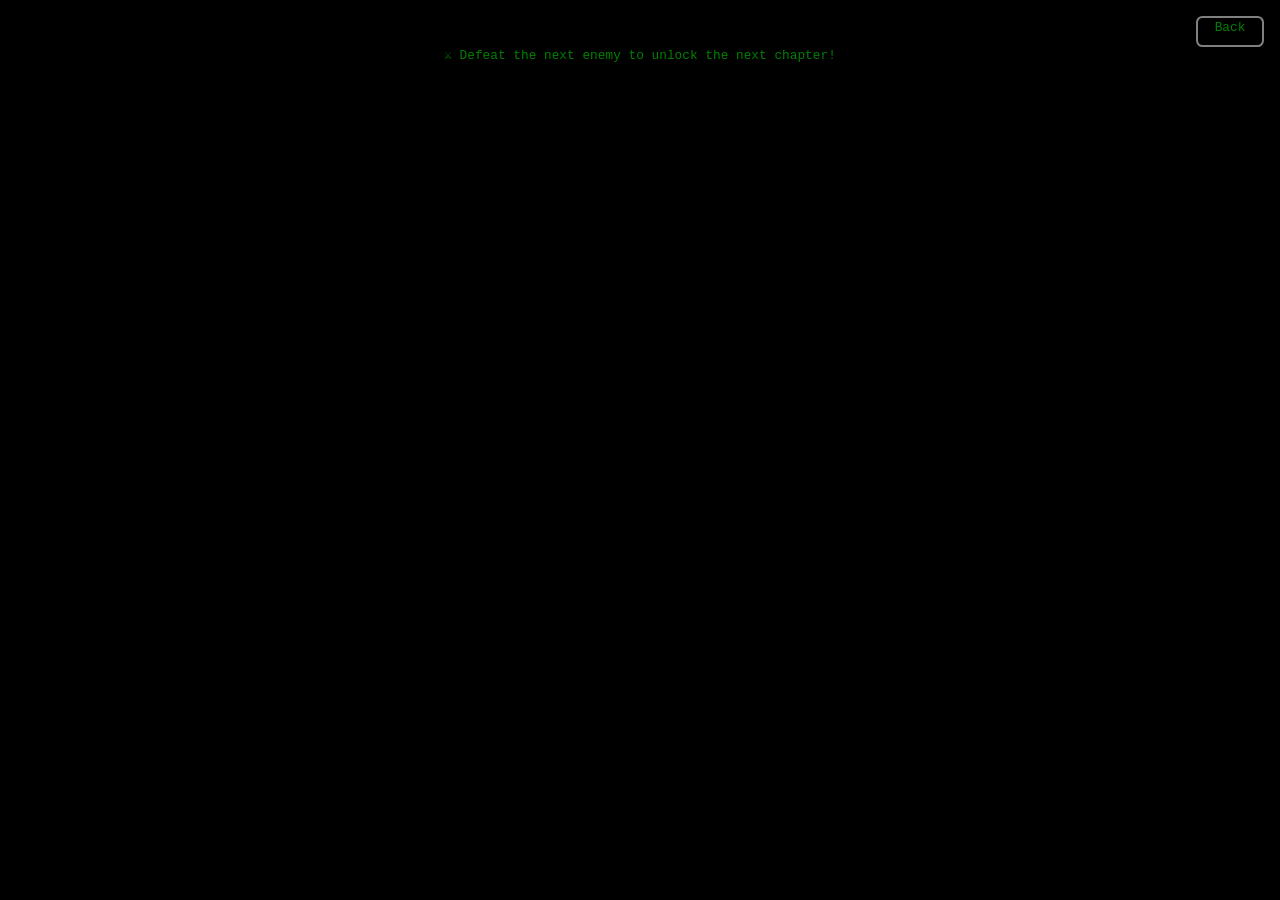
<file: CssMenu.html>
<!DOCTYPE html>

<html lang="en">

<head>
    <meta charset="utf-8">
    <meta name="viewport" content="width=device-width, initial-scale=1">
    <link rel="stylesheet" type="text/css" href="CoursesMenu.css">
    <script src="CssMenu.js" defer></script>
    <title> CSS </title>
</head>

<body>
    <div id = "Structure" style="display:none;">
        <h1>CSS Structure</h1>
        <p>CSS stands for Cascading Style Sheets. It is a stylesheet language used to describe the presentation of a document written in HTML or XML. CSS is used to control the layout, colors, fonts, and other visual aspects of a web page.</p>
        <p>CSS is typically written in a separate file with a .css extension, and is linked to the HTML document using the <span class = "p">&lt;</span><span class="nt">link</span><span class="p">&gt;</span> element in the <span class = "p">&lt;</span><span class="nt">head</span><span class="p">&gt;</span> section of the HTML document. For example:</p>
        <div class = "code">
            <pre><span></span><span class="p">&lt;</span><span class="nt">link</span> <span class="na">rel</span>=<span class="s">"stylesheet"</span> <span class="na">type</span>=<span class="s">"text/css"</span> <span class="na">href</span>=<span class="s">"styles.css"</span><span class="p">&gt;</span></pre>
        </div>
        <p> CSS consists of rules that define how HTML elements should be displayed. Each rule has a selector and a declaration block. It is written as so:</p>
        <div class = "code">
            <pre><span></span><span class="nt">selector</span> <span class="p">{</span> 
            <span>property1: value;</span> 
            <span>property2: value;</span> 
            <span>property3: value;</span>
        <span class="p">}</span></pre>
        </div>
        <p>The selector specifies which HTML elements the rule applies to -- by type of element, class, or ID -- and the declaration block contains one or more declarations that specify the styles to be applied to those elements.</p>
        <p> On that note, let us define what classes and IDs are:</p>
        <ul>
            <li><p>Class: A class is a reusable style that can be applied to multiple elements. It is defined using a period (.) followed by the class name. For example, <code>.my-class</code> would define a class called "my-class". You can then apply this class to any HTML element by adding the class attribute to the element and setting its value to the class name. For example, <span class="p">&lt;</span><span class="nt">div</span> <span class="na">class</span>=<span class="s">"my-class"</span><span class="p">&gt;</span> would apply the "my-class" styles to that div element.</p></li>
            <li><p>ID: An ID is a unique identifier that can be applied to a single element. It is defined using a hash symbol (#) followed by the ID name. For example, <code>#my-id</code> would define an ID called "my-id". You can then apply this ID to an HTML element by adding the id attribute to the element and setting its value to the ID name. For example, <span class="p">&lt;</span><span class="nt">div</span> <span class="na">id</span>=<span class="s">"my-id"</span><span class="p">&gt;</span> would apply the "my-id" styles to that div element.</p></li>
        </ul>
        <p>Note that CSS rules are applied in a cascading manner, meaning that each element inherits styles from parent elements, and can have their own specific styles. In case of any conflicts, the more specific rule will be applied, and if multiple rules have the same specificity, the last one defined will take precedence.</p>
        <p>Additionally, CSS allows combinations of selectors to create more complex and flexible styling rules. The most common combinations are defined as such:</p>
        <ul>
            <li><p> <span class="nt">selector1</span><span class="p">,</span> <span class="nt">selector2</span><span class="p">:</span> selects the union of all elements matching either selector </p></li>
            <li><p> <span class="nt">selector1</span> <span class="p">~</span> <span class="nt">selector2</span><span class="p">:</span> selects all elements matching selector2 that are following siblings of an element matching selector1 </p></li>
            <li><p> <span class="nt">selector1</span> <span class="p">+</span> <span class="nt">selector2</span><span class="p">:</span> selects all elements matching selector2 that are immediately next siblings of an element matching selector1 </p></li>
            <li><p> <span class="nt">selector1</span> <span class="p">&gt;</span> <span class="nt">selector2</span><span class="p">:</span> selects all elements matching selector2 that are direct children of an element matching selector1 </p></li>
        </ul>
        <h2>Other Ways to Include CSS</h2>
        <p>We have said that CSS is normally written in a separate file with a .css extension. But, it can also be included directly in the HTML document using the <code>&lt;style&gt;</code> element in the <code>&lt;head&gt;</code> section, or also using the style attribute directly on HTML elements. For example:</p>
        <div class = "code">
        <pre><span></span><span class="p">&lt;</span><span class="nt">head</span><span class="p">&gt;</span>
        <span></span><span class="p">&lt;</span><span class="nt">style</span><span class="p">&gt;</span>
                <span class="nt">h1</span> <span class="p">{</span>
                <span>color: blue;</span>
                <span class="p">}</span>
                <span class="comment">/* CSS rules go here */</span>
        <span class = "p">&lt;/</span><span class="nt">style</span><span class="p">&gt;</span>
<span></span><span class="p">&lt;/</span><span class="nt">head</span><span class="p">&gt;</span></pre>
        </div>
        <p style="text-align: center;">or</p>
        <div class = "code">
        <pre><span></span><span class="p">&lt;</span><span class="nt">h1</span> <span class="na">style</span>=<span class="s">"color: blue;"</span><span class="p">&gt;</span>My Heading<span class="p">&lt;/</span><span class="nt">h1</span><span class="p">&gt;</span></pre>
        </div>
        <p>However, it is generally recommended to use external stylesheets for better organization and maintainability of your code.</p>
    </div>

    <div id="VisualImprovements" style="display:none;">
        <h1>Visual Improvements</h1>
        <h2>Box Model and Layout</h2>
        <p>To understand visual improvements in CSS, we need to first understand what elements are represented as: we call it the box model.</p>
        <p>Every element in CSS is represented as a rectangular box, which consists of four parts: the content, padding, border, and margin.</p>
        <ul>
            <li>The content is the actual content of the element, such as text or images. </li>
            <li>The padding is the space between the content and the border, which can be used to create space around the content. </li>
            <li>The border is a line that surrounds the padding and content, which can be styled with different colors, widths, and styles. </li>
            <li>The margin is the space outside the border, which can be used to create space between elements. </li>
        </ul>

        <h2>Display and Positioning</h2>
        <p>These boxes can behave differently depending on the CSS properties applied to them.</p>
        <p>For example, the <code>display</code> property can be used to change how an element is displayed. The most common values for this property are:</p>
        <ul>
            <li><span class="nt">block</span>: The element is displayed as a block-level element, which means it takes up the full width of its container and starts on a new line. Examples of block-level elements include <code>&lt;div&gt;</code>, <code>&lt;h1&gt;</code>, and <code>&lt;p&gt;</code>.</li>
            <li><span class="nt">inline</span>: The element is displayed as an inline element, which means it only takes up as much width as necessary and does not start on a new line. Examples of inline elements include <code>&lt;span&gt;</code>, <code>&lt;a&gt;</code>, and <code>&lt;strong&gt;</code>.</li>
            <li><span class="nt">inline-block</span>: The element is displayed as an inline-block element, which means it behaves like an inline element but can also have block-level properties such as width and height.</li>
            <li><span class="nt">none</span>: The element is not displayed at all, and does not take up any space on the page.</li>
            <li><span class="nt">flex</span>: The element is displayed as a flex container, enabling a <strong>one-dimensional</strong> layout model. Child elements are arranged along a single axis — either a row or a column — and can be flexibly aligned, spaced, and sized. It is best suited for laying out items in a single direction, such as navigation bars or button groups.</li>
            <li><span class="nt">grid</span>: The element is displayed as a grid container, enabling a <strong>two-dimensional</strong> layout model. Unlike flexbox, child elements are arranged across both rows <em>and</em> columns simultaneously, making it ideal for more complex page layouts such as dashboards or image galleries.</li>
        </ul>
        <a href="https://developer.mozilla.org/en-US/docs/Web/CSS/Guides/Display/Block_and_inline_layout" target="_blank">Learn more about display property</a>
        <br>

        <p>Another important property is the <code>position</code> property, which can be used to change how an element is positioned on the page. The most common values for this property are:</p>
        <ul>
            <li><span class="nt">static</span>: The element is positioned according to the normal flow of the document. This is the default value for all elements.</li>
            <li><span class="nt">relative</span>: The element is positioned relative to its normal position, with a certain offset defined by the <code>top</code>, <code>right</code>, <code>bottom</code>, and <code>left</code> properties.</li>
            <li><span class="nt">absolute</span>: The element is positioned relative to its nearest positioned ancestor,also using the <code>top</code>, <code>right</code>, <code>bottom</code>, and <code>left</code> properties.</li>
            <li><span class="nt">fixed</span>: The element is positioned relative to the viewport, which means it stays in the same position even when the page is scrolled.</li>
        </ul>
        <a href="https://developer.mozilla.org/en-US/docs/Web/CSS/position" target="_blank">Learn more about position property</a>
        <br><br>

        <h2>Predefined Semantics and Generic Elements</h2>
        <p>We have seen that some elements have predefined semantics, which means they have a specific meaning in the context of the HTML document. Still, in some contexts we would like to use elemnts that do not have predefined semantics. This is where the <code>div</code> and <code>span</code> elements come in handy:</p>
        <ul>
            <li><span class="nt">&lt;div&gt;</span>: The div element is a block-level element that is used to group other elements together. It has no predefined semantics, which means it does not have any specific meaning in the context of the HTML document. It is often used as a container for other elements, and can be styled with CSS to create different layouts and designs.</li>
            <li><span class="nt">&lt;span&gt;</span>: The span element is an inline element that is used to group text or other inline elements together. Like the div element, it has no predefined semantics. It is often used to apply styles to specific parts of text or to group inline elements together for styling purposes.</li>
        </ul>

        <h2>Fonts, colors, alignments, units and sizing</h2>
        <p>CSS provides a wide range of properties for controlling the fonts, colors, and sizes of elements on a web page. Some of the most commonly used properties include:</p>
        <ul>
            <li><span class="nt">font-family</span>: This property is used to specify the font of an element. It can take a list of font names as its value, and the browser will use the first available font in the list. For example, <code>font-family: Arial, sans-serif;</code> would specify that the element should use the Arial font if it is available, and if not, it should use a generic sans-serif font.</li>
            <li><span class="nt">color</span>: This property is used to specify the color of text or other elements. It can take a variety of color values, including named colors (e.g., <code>red</code>, <code>blue</code>), hexadecimal color codes (e.g., <code>#ff0000</code> for red), and RGB color values (e.g., <code>rgb(255, 0, 0)</code> for red).</li>
            <li><span class="nt">background-color</span>: This property is used to specify the background color of an element. It can take the same color values as the <code>color</code> property.</li>
            <li><span class="nt">font-size</span>: This property is used to specify the size of text. </li>
            <li><span class="nt">text-align</span>: This property is used to specify the horizontal alignment of text. It can take the values <code>left</code>, <code>right</code>, <code>center</code>, and <code>justify</code>.</li>
            <li><span class="nt">vertical-align</span>: This property is used to specify the vertical alignment of inline elements. It can take the values <code>top</code>, <code>middle</code>, <code>bottom</code>, and <code>baseline</code>.</li>
        </ul>
        <p>To help with alignment, the <span class="nt">margin</span> property can be set to <span class="nt">auto</span>, which centers the element horizontally within its parent container. This can also be applied individually using <span class="nt">margin-left</span>, <span class="nt">margin-right</span>, <span class="nt">margin-top</span>, and <span class="nt">margin-bottom</span>.</p>
        <p>CSS can use various units (absolute and relative) to set the size of elements.</p>
        <ul>
            <li><span class="nt">px</span>: This is an absolute unit that represents a fixed number of pixels. For example, <code>font-size: 16px;</code> would set the font size to 16 pixels.</li>
            <li><span class="nt">cm/mm/pt/pc</span>: These are absolute units that represent centimeters, millimeters, points, and picas respectively. For example, <code>font-size: 1cm;</code> would set the font size to 1 centimeter.</li>
            <li><span class="nt">em</span>: This is a relative unit that represents the font size of the parent element. For example, <code>font-size: 2em;</code> would set the font size to twice the font size of the parent element.</li>
            <li><span class="nt">rem</span>: This is a relative unit that represents the font size of the root element (usually the <code>&lt;html&gt;</code> element). For example, <code>font-size: 1.5rem;</code> would set the font size to 1.5 times the font size of the root element.</li>
            <li><span class="nt">%</span>: This is a relative unit that represents a percentage of the parent element's size. For example, <code>width: 50%;</code> would set the width of an element to 50% of its parent element's width.</li>
            <li><span class="nt">vw/vh</span>: These are relative units that represent a percentage of the viewport's width or height. For example, <code>width: 50vw;</code> would set the width of an element to 50% of the viewport's width.</li>
        </ul>
        <p>CSS also allows to set constraints on the size of elements, such as maximum and minimum widths and heights with <code>max-width</code>, <code>min-width</code>, <code>max-height</code>, and <code>min-height</code>. They are used in case an element's size is relative to its parent or the viewport for example.</p>

        <h2>CSS Animations</h2>
        <p>CSS presents pseudo-classes that allow you to define different styles for different states of an element, such as when it is hovered over, focused, or clicked. They are written as such: <span class="nt">selector-name:hover</span>, <span class="nt">selector-name:focus</span>, <span class="nt">selector-name:active</span>.</p>
        <p>By default, the new appearance take effectimmediately. The <a href = 'https://developer.mozilla.org/en-US/docs/Web/CSS/CSS_Transitions/Using_CSS_transitions'>transition</a> property allows to generate smooth change between two appearances.</p>
        <p>Another way to animate elements is by using CSS @keyframes, which allow you to define a sequence of styles that an element will transition through over time. For example:</p>
        <div class = "code">
            <pre><span></span><span class="p">&lt;</span><span class="nt">style</span><span class="p">&gt;</span>
    <span class="nt">@keyframes</span> <span class="nt">example</span> <span class="p">{</span>
        <span>0%</span> <span class="p">{</span>
            <span>background-color: red;</span>
        <span class="p">}</span>
        <span>50%</span> <span class="p">{</span>
            <span>background-color: yellow;</span>
        <span class="p">}</span>
        <span>100%</span> <span class="p">{</span>
            <span>background-color: green;</span>
        <span class="p">}</span>
    <span class="p">}</span>
<span></span><span class="p">&lt;/</span><span class="nt">style</span><span class="p">&gt;</span></pre>
        </div>
        <p> This code defines a simple animation that transitions the background color of an element from red to yellow to green over time.</p>
    </div>
    <div id="Responsiveness" style="display:none;"> 
        <h1>Responsiveness</h1>
        <p>A website can be seen in a variety of devices and screen sizes. In order to provide a good user experience, websites must be designed to adapt to different screen sizes and orientations. We say that they must be responsive.</p>
        <p>A responsive website adjusts its layout, content, and functionality based on the characteristics of the device being used to access it, such as the screen size, resolution, and orientation.</p>
        <p>To create a responsive website, developers use a combination of techniques, including:</p>
        <ul>
            <li><p>Relative units: This technique involves using relative units such as percentages, ems, or rems to define the size and position of elements. This allows the layout to adjust based on the screen size and resolution.</p></li>
            <li><p>Media queries: This technique involves using <a href="https://developer.mozilla.org/en-US/docs/Web/CSS/Media_Queries/Using_media_queries">CSS media queries</a> to apply different styles based on the characteristics of the device being used to access the website. For example, developers can use media queries to apply different styles for mobile devices versus desktop devices.</p>
                <p>Media queries are written as such:</p>
                <div class = "code">
                <pre><span class="p">&lt;</span><span class="nt">style</span><span class="p">&gt;</span>
    <span class="nt">@media</span> <span class="p">(</span><span class="nt">max-width</span><span class="p">:</span> <span class="mi">600</span><span class="kt">px</span><span class="p">)</span> <span class="p">{</span>
        <span class="c">/* Styles for mobile devices */</span>
    <span class="p">}</span>
    <span class="nt">@media</span> <span class="p">(</span><span class="nt">max-width</span><span class="p">:</span> <span class="mi">900</span><span class="kt">px</span><span class="p">)</span> <span class="p">{</span>
        <span class="c">/* Styles for tablet devices */</span>
    <span class="p">}</span>
<span class="p">&lt;/</span><span class="nt">style</span><span class="p">&gt;</span></pre>
                </div>
                <p>This media query applies the styles inside the curly braces only when the screen width is 600 pixels or less, which is typically the case for mobile devices.</p>
            </li>
        </ul>
    </div>
    <div id="Teaser" style="text-align: center;">
    <p>⚔️ Defeat the next enemy to unlock the next chapter!</p>
    </div>
    <div id="BackButton">Back</div>
</body>

</html>
</file>
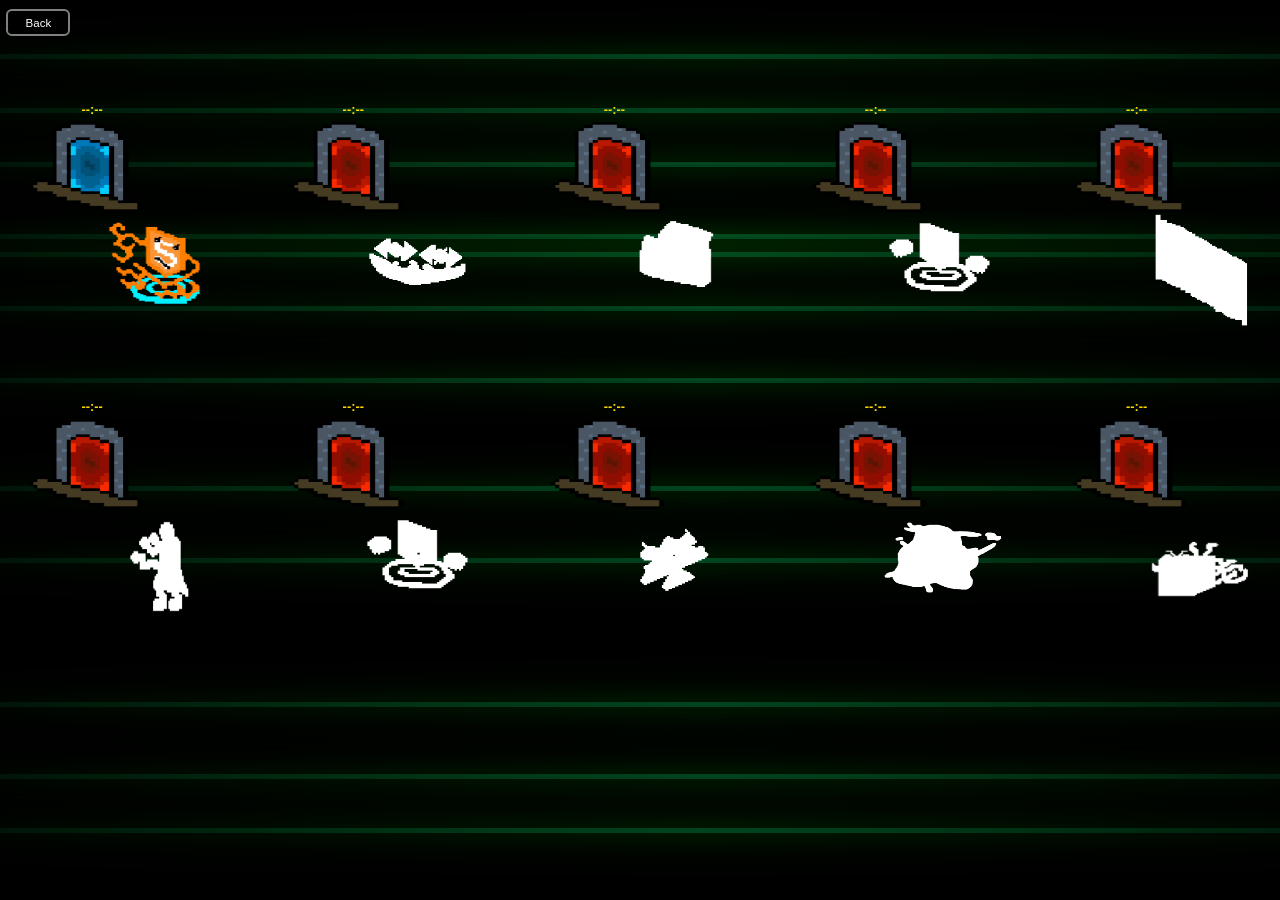
<file: GameMenu.html>
<!DOCTYPE html>

<html lang="en">

<head>
    <meta charset="utf-8">
    <meta name="viewport" content="width=device-width, initial-scale=1">
    <link rel="stylesheet" type="text/css" href="GameMenu.css">
    <script src="GameMenu.js" defer></script>
    <title> Game Menu </title>
</head>

<body>
      <div id="AnimatedBackground">
    <div class="glitch-line"></div>
    <div class="glitch-line"></div>
    <div class="glitch-line"></div>
    <div class="glitch-line"></div>
    <div class="glitch-line"></div>
    <div class="glitch-line"></div>
    <div class="glitch-line"></div>
    <div class="glitch-line"></div>
    <div class="glitch-line"></div>
    <div class="glitch-line"></div>
    <div class="glitch-line"></div>
    <div class="glitch-line"></div>
  </div>
  
    <button id="BackButton">Back</button>
    <div class="menu">
        <div class="level">
            <img class="button unlocked" data-level="1" src="unlockedLevel.png" alt="Level 1">
            <img class="enemysilouhette" src="Structure1.png" style = "width: 11svw; height: 12vh; transform: translate(5vw, 0);" alt="Level 1">
        </div>
        <div class="level">
            <img class="button locked" data-level="2" src="lockedLevel.png" alt="Level 2">
            <img class="enemysilouhette" src="Elements1.png" style = "width: 13svw; height: 14vh; transform: translate(5vw, 0); z-index: -1;" alt="Level 2">
        </div>
        <div class="level">
            <img class="button locked" data-level="3" src="lockedLevel.png" alt="Level 3">
            <img class="enemysilouhette" src = "FilesAndLinks1.png" style = "width: 16svw; height: 17vh; transform: translate(5vw, 0); z-index: -1;" alt="Level 3">
        </div>
        <div class="level">
            <img class="button locked" data-level="4" src="lockedLevel.png" alt="Level 4">
            <img class = "enemysilouhette" src = "StructureCSS1.png" style = "width: 17svw; height: 18vh; transform: translate(5vw, 0); z-index: -1;" alt="Level 4">
        </div>
        <div class="level">
            <img class="button locked" data-level="5" src="lockedLevel.png" alt="Level 5">
            <img class="enemysilouhette" src = "VisualImprovements1.png" style = "width: 13svw; height: 15vh; transform: translate(5vw, 0); z-index: -1;" alt="Level 5">
        </div>
        <div class="level">
            <img class="button locked" data-level="6" src="lockedLevel.png" alt="Level 6">
            <img class="enemysilouhette" src = "Responsiveness1.png" style = "width: 12svw; height: 23vh; transform: translate(5vw, -5vh); z-index: -1;" alt="Level 6">
        </div>
        <div class="level">
            <img class="button locked" data-level="7" src="lockedLevel.png" alt="Level 7">
            <img class="enemysilouhette" src = "StructureJS1.png" style = "width: 17svw; height: 18vh; transform: translate(5vw, 0); z-index: -1;" alt="Level 7">
        </div>
        <div class="level">
            <img class="button locked" data-level="8" src="lockedLevel.png" alt="Level 8">
            <img class="enemysilouhette" src = "Events1.png" style = "width: 13svw; height: 16vh; transform: translate(5vw, -1vh); z-index: -1;" alt="Level 8">
        </div>
        <div class="level">
            <img class="button locked" data-level="9" src="lockedLevel.png" alt="Level 9">
            <img class="enemysilouhette" src = "Animations1.png" style = "width: 11svw; height: 12vh; transform: translate(5vw, 0); z-index: -1;" alt="Level 9">
        </div>
        <div class="level">
            <img class="button locked" data-level="10" src="lockedLevel.png" alt="Level 10">
            <img class="enemysilouhette" src = "Server-APIs1.png" style = "width: 12svw; height: 14vh; transform: translate(4vw, 0); z-index: -1;" alt="Level 10">
        </div>
    </div>
</body>

</html>
</file>
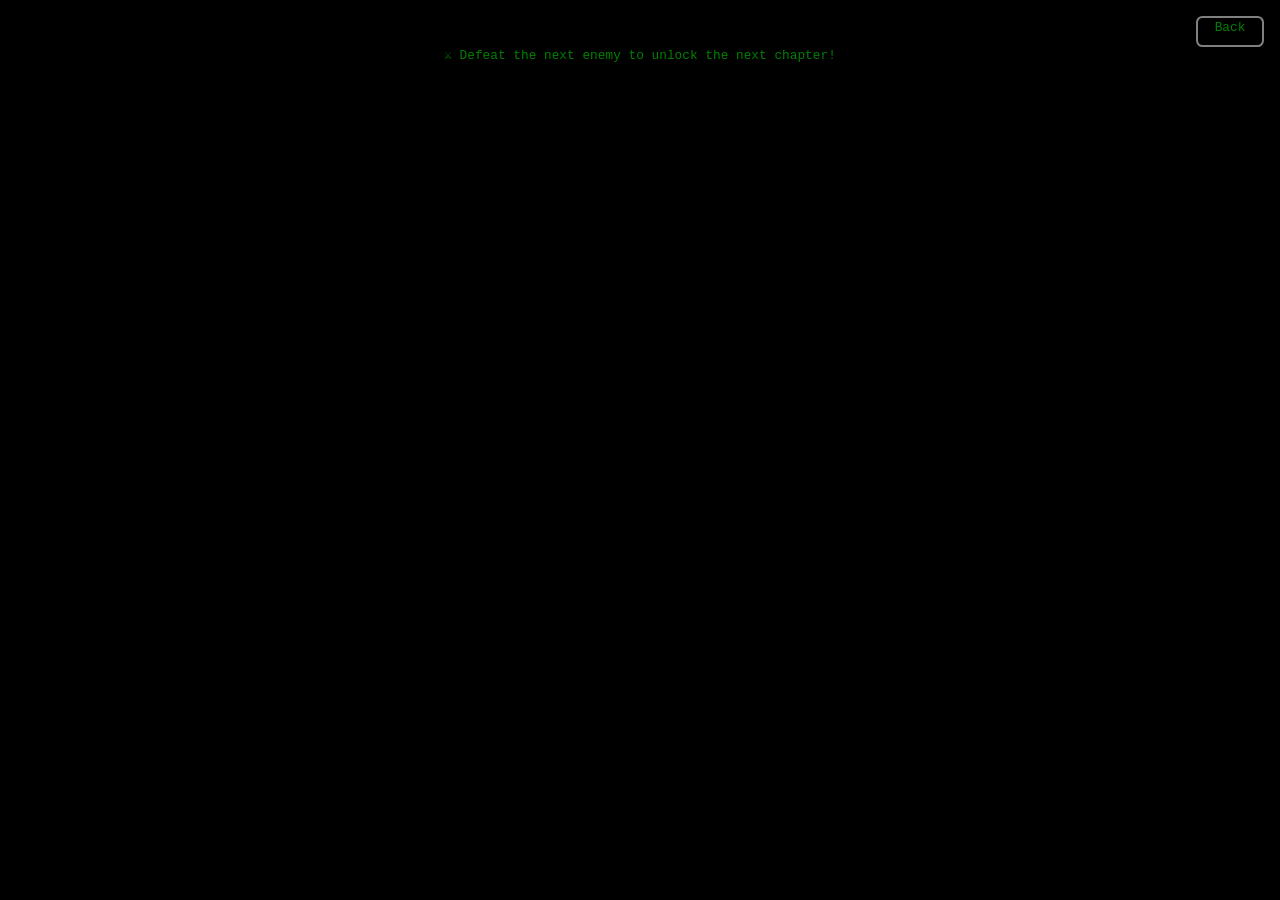
<file: HtmlMenu.html>
<!DOCTYPE html>
<html lang="en"><head>
    <meta charset="utf-8">
    <meta name="viewport" content="width=device-width, initial-scale=1">
    <link rel="stylesheet" type="text/css" href="CoursesMenu.css">
    <script src="HtmlMenu.js" defer=""></script>
    <title> HTML </title>
</head>

<body>
    <div id="Structure" style="display:none;">
        <h1>HTML Structure</h1>
        <p>The HTML structure is the same for all web pages. It is divided into a head and a body section.</p>
        <p>The head section contains information about the web page, such as the title and meta tags. It is not displayed on the web page.</p>
        <p>The body section contains the content of the web page, such as text, images, and links. Everything that is displayed on the web page is placed within the body section.</p>
        <p>Here is an example of the basic structure of an HTML document:</p>
        <div class="code">
        <pre><span></span><span class="cp">&lt;!DOCTYPE html&gt;</span>

    <span class="p">&lt;</span><span class="nt">html</span> <span class="na">lang</span><span class="o">=</span><span class="s">"en"</span><span class="p">&gt;</span>

    <span class="p">&lt;</span><span class="nt">head</span><span class="p">&gt;</span>
        <span class="p">&lt;</span><span class="nt">meta</span> <span class="na">charset</span><span class="o">=</span><span class="s">"utf-8"</span><span class="p">&gt;</span>
        <span class="p">&lt;</span><span class="nt">meta</span> <span class="na">name</span><span class="o">=</span><span class="s">"viewport"</span> <span class="na">content</span><span class="o">=</span><span class="s">"width=device-width, initial-scale=1"</span><span class="p">&gt;</span>
        <span class="p">&lt;</span><span class="nt">title</span><span class="p">&gt;</span>CSC_1S004_EP<span class="p">&lt;/</span><span class="nt">title</span><span class="p">&gt;</span>
    <span class="p">&lt;/</span><span class="nt">head</span><span class="p">&gt;</span>

    <span class="p">&lt;</span><span class="nt">body</span><span class="p">&gt;</span>
           <span class="p">&lt;</span><span class="nt">h1</span><span class="p">&gt;</span>My first webpage<span class="p">&lt;/</span><span class="nt">h1</span><span class="p">&gt;</span>

           <span class="p">&lt;</span><span class="nt">p</span><span class="p">&gt;</span>This is HTML code.<span class="p">&lt;/</span><span class="nt">p</span><span class="p">&gt;</span>

    <span class="p">&lt;/</span><span class="nt">body</span><span class="p">&gt;</span>

    <span class="p">&lt;/</span><span class="nt">html</span><span class="p">&gt;</span>
    </pre>
    </div>
        <p>In this example, the HTML document starts with the doctype declaration, which tells the browser that this is an HTML5 document. <br>
         The html element is the root element of the document, and it contains the head and body sections. <br>
         The head section contains meta tags and the title of the web page, while the body section contains a heading and a paragraph of text.</p>
         <p>In order to execute this code, you need to save it as an HTML file and open it in a web browser. <br>
        This can be done in many ways. First, we can write the code in a code editor, such as Visual Studio Code. <br>
        Then, we can save the file with a .html extension and open it in a web browser, using the file:// protocol. <br>
        Another way to open the file is to use a local web server. In Visual Studio Code, we can use the Live Server extension to start a local web server. <br>
        Once the server is running (by clicking the "Go Live" button at the bottom-right of the VS Code window), we can open the web page in a browser by navigating to http://localhost:5500/filename.html, where filename is the name of your HTML file. <br>
        Every change you make to the HTML file will be automatically reflected in the browser, making it easier to test and debug your code. Otherwise, you would have to refresh the browser every time you make a change to see the results.
     </p>
    </div>

    <div id="Elements" style="display:none;">
        <h1>HTML Elements</h1>
        <p>HTML elements are the building blocks of HTML pages. They are represented by tags, which are enclosed in angle brackets. <br>
        An HTML element typically consists of a start tag, content, and an end tag. The start tag indicates the beginning of the element, while the end tag indicates the end of the element. <br>
        For example, the following code creates a paragraph element:</p>
        <div class="code">
            <pre><span></span><span class="p">&lt;</span><span class="nt">p</span><span class="p">&gt;</span>This is a paragraph.<span class="p">&lt;/</span><span class="nt">p</span><span class="p">&gt;</span></pre>
        </div>
        <p>In this example, the start tag is <code>&lt;p&gt;</code>, the content is "This is a paragraph.", and the end tag is <code>&lt;/p&gt;</code>. <br>
        The <code>&lt;p&gt;</code> tag is used to define a paragraph in HTML. <br>
        There are many different HTML elements, each with its own purpose and functionality. Some of the main HTML elements include:</p>
        <ul style="font-size: 1.2em;">
            <li><code style="color:blue;">&lt;!--comments--&gt;</code>: Comment element, used to add comments to the HTML code. Comments are not displayed on the web page and are only visible in the source code. example: <br> <br>
                <div class="code"><pre><span class="p">&lt;</span><span class="comment">!-- This is a comment --</span><span class="p">&gt;</span></pre></div>
            </li>
            <li><code style="color:blue">&lt;h1&gt;</code> to <code style="color:blue">&lt;h6&gt;</code>: Heading elements, used to define headings of different levels. example: <br> <br>
                <div class="code"><pre><span class="p">&lt;</span><span class="nt">h1</span><span class="p">&gt;</span>Main Heading<span class="p">&lt;/</span><span class="nt">h1</span><span class="p">&gt;</span></pre></div>
            </li>
            <li><code style="color:blue">&lt;a&gt;</code>: Anchor element, used to create hyperlinks. example: <br><br>
                <div class="code"><pre><span class="p">&lt;</span><span class="nt">a</span> <span class="na">href</span>=<span class="s">"https://www.example.com"</span><span class="p">&gt;</span>Visit Example<span class="p">&lt;/</span><span class="nt">a</span><span class="p">&gt;</span></pre></div>
            </li>
            <li><code style="color:blue">&lt;img&gt;</code>: Image element, used to embed images in a web page. example: <br><br>
                <div class="code"><pre><span class="p">&lt;</span><span class="nt">img</span> <span class="na">src</span>=<span class="s">"image.jpg"</span><span class="p">&gt;</span></pre></div>
            </li>
            <li><code style="color:blue">&lt;div&gt;</code>: Division element, used to group other elements together. example: <br><br>
                <div class="code"><pre><span class="p">&lt;</span><span class="nt">div</span><span class="p">&gt;</span>Content<span class="p">&lt;/</span><span class="nt">div</span><span class="p">&gt;</span></pre></div>
            </li>
            <li><code style="color:blue">&lt;span&gt;</code>: Span element, used to group inline elements together. example: <br><br>
                <div class="code"><pre><span class="p">&lt;</span><span class="nt">span</span><span class="p">&gt;</span>Inline content<span class="p">&lt;/</span><span class="nt">span</span><span class="p">&gt;</span></pre></div>
            </li>
            <li><code style="color:blue">&lt;ul&gt;</code> and <code style="color:blue">&lt;ol&gt;</code>: Unordered and ordered list elements, used to create lists. example: <br><br>
                <div class="code"><pre><span class="p">&lt;</span><span class="nt">ul</span><span class="p">&gt;</span>
    <span class="p">&lt;</span><span class="nt">li</span><span class="p">&gt;</span>Element of unordered list<span class="p">&lt;/</span><span class="nt">li</span><span class="p">&gt;</span>
    <span class="p">&lt;</span><span class="nt">li</span><span class="p">&gt;</span>Second element<span class="p">&lt;/</span><span class="nt">li</span><span class="p">&gt;</span>
        <span class="p">&lt;</span><span class="nt">ol</span><span class="p">&gt;</span> <span class="comment">&lt;!-- You can nest lists --&gt;</span>
            <span class="p">&lt;</span><span class="nt">li</span><span class="p">&gt;</span>First ordered element<span class="p">&lt;/</span><span class="nt">li</span><span class="p">&gt;</span>
            <span class="p">&lt;</span><span class="nt">li</span><span class="p">&gt;</span>Second ordered element<span class="p">&lt;/</span><span class="nt">li</span><span class="p">&gt;</span>
        <span class="p">&lt;/</span><span class="nt">ol</span><span class="p">&gt;</span>
    <span class="p">&lt;</span><span class="nt">li</span><span class="p">&gt;</span>Third element<span class="p">&lt;/</span><span class="nt">li</span><span class="p">&gt;</span>
<span class="p">&lt;/</span><span class="nt">ul</span><span class="p">&gt;</span></pre></div>
            </li>
            <li><code style="color:blue">&lt;table&gt;</code>: Table element, used to create tables. example: <br><br>
                <div class="code"><pre><span class="p">&lt;</span><span class="nt">table</span><span class="p">&gt;</span>
    <span class="p">&lt;</span><span class="nt">tr</span><span class="p">&gt;</span>
        <span class="p">&lt;</span><span class="nt">td</span><span class="p">&gt;</span>Cell 1<span class="p">&lt;/</span><span class="nt">td</span><span class="p">&gt;</span>
        <span class="p">&lt;</span><span class="nt">td</span><span class="p">&gt;</span>Cell 2<span class="p">&lt;/</span><span class="nt">td</span><span class="p">&gt;</span>
    <span class="p">&lt;/</span><span class="nt">tr</span><span class="p">&gt;</span>
<span class="p">&lt;/</span><span class="nt">table</span><span class="p">&gt;</span></pre></div>
            </li>
        </ul>
        <p>There are many other HTML elements that can be used to create rich and interactive web pages. The exhaustive list of HTML elements can be found on <a href="https://developer.mozilla.org/en-US/docs/Web/HTML/Element" target="_blank">Mozilla Development Network</a> or also on <a href="https://www.w3schools.com/tags/" target="_blank">W3Schools</a>.</p>
    </div>

    <div id="FilesAndLinks" style="display:none;">
        <h1>HTML Files and Links</h1>
        <p>Elements such as <code style="color:grey">&lt;a href="../page2.html"&gt;</code> and <code style="color:grey">&lt;img src="../images/image.jpg"&gt;</code> require a path/address to another resource. This address is typically a URL, that can point to another HTML page, to an image, to a data file (e.g. CSV, JSON, XLSX).</p>
        <p>There are two main types of paths: absolute and relative. An absolute path is a complete URL that points to a specific resource on the web. For example, <code style="color:grey">&lt;a href="https://www.example.com"&gt;</code> is an absolute path that points to the homepage of the example website.</p>
        <p>A relative path, on the other hand, is a path that is relative to the current document. It does not include the full URL, but instead uses a shorthand notation to indicate the location of the resource. For example, <code style="color:grey">&lt;a href="page2.html"&gt;</code> is a relative path that points to a file named "page2.html" in the same directory as the current document.</p>
        <p>Relative paths can also use special characters to indicate the location of the resource. For example, <code style="color:grey">&lt;a href="../page2.html"&gt;</code> points to a file named "page2.html" that is located one level up from the current directory. <code style="color:grey">&lt;a href="./page2.html"&gt;</code> points to a file named "page2.html" that is located in the same directory as the current document.</p>
        <p>Using relative paths can make it easier to manage links and resources within a website, especially when the website is moved to a different domain or directory. However, it is important to ensure that the relative paths are correct and that the resources they point to are available, otherwise the links will not work.</p>
    </div>

    <div id="Errors" style="display:none;">
        <h1>HTML Errors</h1>
        <p>Errors are generally grouped into different categories based on their nature and impact on the webpage's functionality.</p>
        <p>Some common categories of HTML errors include:</p>
        <ul style="font-size: 1.2em;">
            <li>Syntax errors: These errors occur when the HTML code does not follow the correct syntax rules. Examples of syntax errors include:
                <ul>
                    <li><code style="color:grey">&lt;div&gt;</code> without a closing tag: This error occurs when a <code style="color:grey">&lt;div&gt;</code> element is not properly closed with a corresponding <code style="color:grey">&lt;/div&gt;</code> tag. This can lead to layout issues and unexpected behavior on the webpage.</li>
                    <li><code style="color:grey">&lt;img&gt;</code> without a source attribute: This error occurs when an <code style="color:grey">&lt;img&gt;</code> element is missing the required "src" attribute, which specifies the URL of the image to be displayed. This can result in broken images or missing content on the webpage.</li>
                    <li><code style="color:grey">&lt;a&gt;</code> without an href attribute: This error occurs when an <code style="color:grey">&lt;a&gt;</code> element is missing the required "href" attribute, which specifies the URL of the link destination. This can lead to non-functional links and a poor user experience.</li>
                    <li><code style="color:grey">&lt;head&gt;</code> without a title element: This error occurs when the <code style="color:grey">&lt;head&gt;</code> section of an HTML document does not contain a <code style="color:grey">&lt;title&gt;</code> element, which provides a title for the webpage. This can affect search engine optimization (SEO) and make it difficult for users to identify the webpage in search results or browser tabs.</li>
                </ul>
            </li>
            <li>Runtime errors: These errors occur when the HTML code is syntactically correct but encounters issues during execution. Examples of runtime errors include:
                <ul>
                    <li>Broken links: This error occurs when an <code style="color:grey">&lt;a&gt;</code> element points to a URL that is no longer valid or accessible. This can lead to 404 errors and a poor user experience.</li>
                    <li>Missing resources: This error occurs when an HTML element references a resource (such as an image, stylesheet, or script) that cannot be found or loaded. This can result in broken images, missing styles, or non-functional scripts on the webpage.</li>
                    <li>Cross-origin issues: This error occurs when an HTML element tries to access a resource from a different domain without proper permissions. This can lead to security errors and prevent the resource from being loaded or accessed.</li>
                </ul>
            </li>
            <li>Logic errors: These errors occur when the HTML code is syntactically correct but does not produce the intended result. Examples of logic errors include:
                <ul>
                    <li>Incorrect nesting of elements: This error occurs when HTML elements are not properly nested within each other. For example, if a <code style="color:grey">&lt;div&gt;</code> element is opened inside a <code style="color:grey">&lt;ul&gt;</code> element but is not closed before the closing <code style="color:grey">&lt;/ul&gt;</code> tag, it can lead to unexpected layout issues and rendering problems on the webpage.</li>
                    <li>Incorrect use of attributes: This error occurs when HTML attributes are used incorrectly or inappropriately. For example, using the "href" attribute on an <code style="color:grey">&lt;img&gt;</code> element instead of an <code style="color:grey">&lt;a&gt;</code> element can lead to non-functional links and a poor user experience.</li>
                    <li>Incorrect use of semantic elements: This error occurs when semantic HTML elements are used incorrectly or inappropriately. For example, using a <code style="color:grey">&lt;div&gt;</code> element instead of a <code style="color:grey">&lt;header&gt;</code> element for the header section of a webpage can lead to accessibility issues and make it difficult for screen readers to understand the structure of the webpage.</li>
                </ul>
            </li>
        </ul>

        <p>It is important to validate HTML code using tools such as the <a href="https://validator.w3.org/">W3C Validator</a> Service to identify and fix errors, ensuring that the webpage functions correctly and provides a good user experience.</p>
    </div>
    <div id="Teaser" style="text-align: center;">
        <p>⚔ Defeat the next enemy to unlock the next chapter!</p>
    </div>
    <div id="BackButton">Back</div>



</body></html>
</file>
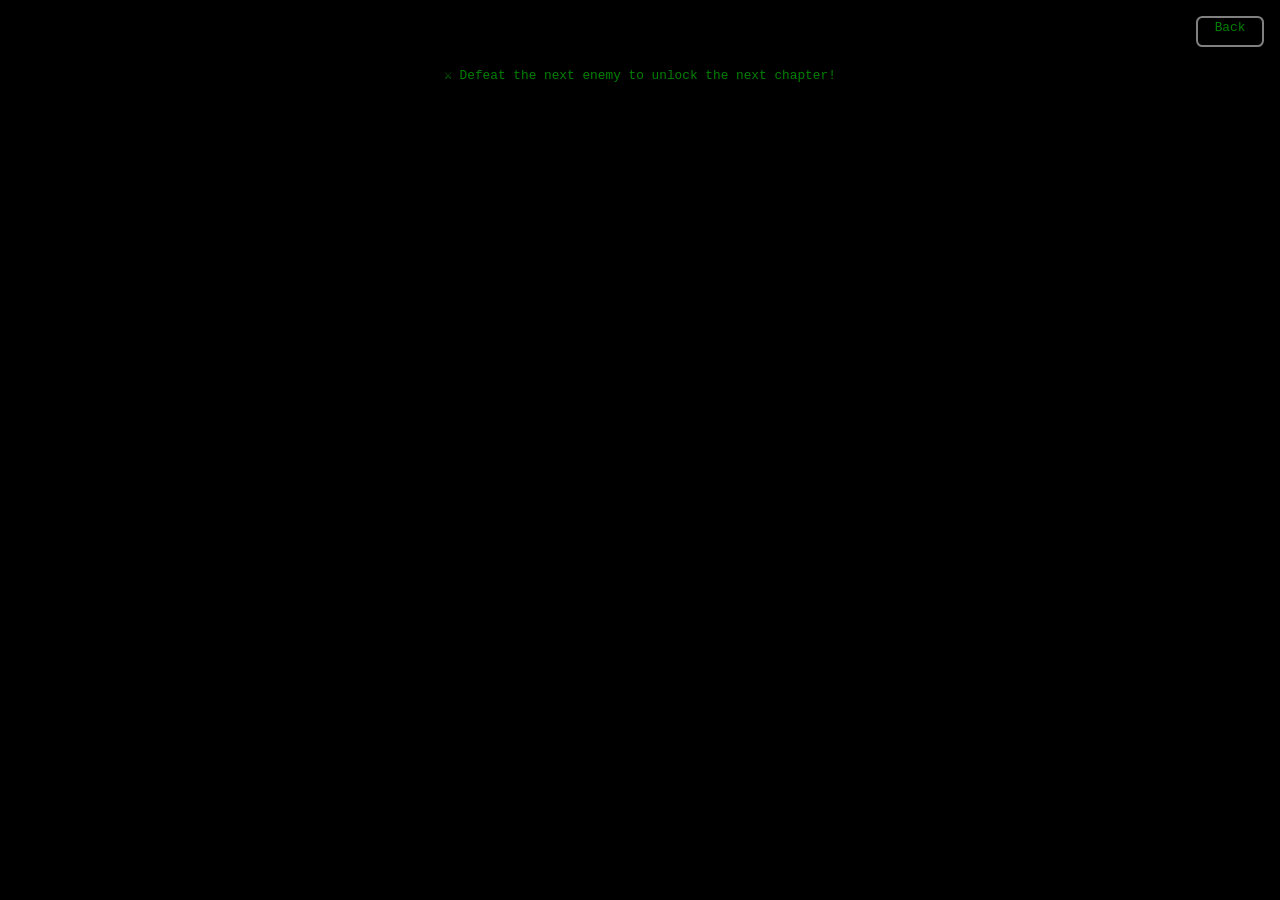
<file: JsMenu.html>
<!DOCTYPE html>

<html lang="en">

<head>
    <meta charset="utf-8">
    <meta name="viewport" content="width=device-width, initial-scale=1">
    <link rel="stylesheet" type="text/css" href="CoursesMenu.css">
    <script src="JSMenu.js" defer></script>
    <title> JavaScript </title>
</head>

<body>
    <div id = "Structure" style="display:none;">
        <h1>JavaScript Structure</h1>
        <p>JavaScript is a high-level, interpreted programming language that is commonly used for web development. It is a versatile language that can be used to create interactive and dynamic web pages, as well as server-side applications and mobile apps.</p>
        <p>JavaScript code is normally written in a text editor and saved with a .js file extension. To execute JavaScript code, it needs to be included in an HTML page using the <span class = "p">&lt;</span><span class="nt">script</span><span class="p">&gt;</span> tag in the <span class = "p">&lt;</span><span class="nt">head</span><span class="p">&gt;</span> section of the HTML document. For example:</p>
        <div class="code"><pre><span></span><span class="cp">&lt;!DOCTYPE html&gt;</span>

<span class="p">&lt;</span><span class="nt">html</span> <span class="na">lang</span><span class="o">=</span><span class="s">"en"</span><span class="p">&gt;</span>

<span class="p">&lt;</span><span class="nt">head</span><span class="p">&gt;</span>
    <span class="p">&lt;</span><span class="nt">meta</span> <span class="na">charset</span><span class="o">=</span><span class="s">"utf-8"</span> <span class="p">/&gt;</span>
    <span class="p">&lt;</span><span class="nt">meta</span> <span class="na">name</span><span class="o">=</span><span class="s">"viewport"</span> <span class="na">content</span><span class="o">=</span><span class="s">"width=device-width, initial-scale=1"</span><span class="p">&gt;</span>
    <span class="p">&lt;</span><span class="nt">link</span> <span class="na">rel</span><span class="o">=</span><span class="s">"stylesheet"</span> <span class="na">type</span><span class="o">=</span><span class="s">"text/css"</span> <span class="na">href</span><span class="o">=</span><span class="s">"style.css"</span><span class="p">&gt;</span>
    <span class="p">&lt;</span><span class="nt">script</span> <span class="na">src</span><span class="o">=</span><span class="s">"script.js"</span> <span class="na">defer</span><span class="p">&gt;&lt;/</span><span class="nt">script</span><span class="p">&gt;</span>
    <span class="p">&lt;</span><span class="nt">title</span><span class="p">&gt;</span> My Webpage <span class="p">&lt;/</span><span class="nt">title</span><span class="p">&gt;</span>
<span class="p">&lt;/</span><span class="nt">head</span><span class="p">&gt;</span>

<span class="p">&lt;</span><span class="nt">body</span><span class="p">&gt;</span>
    <span class="cp">&lt;!-- Your HTML content goes here --&gt;</span>
<span class="p">&lt;/</span><span class="nt">body</span><span class="p">&gt;</span>

<span class="p">&lt;/</span><span class="nt">html</span><span class="p">&gt;</span></pre>
    </div>
    <p>This code snippet can be used as a template for all HTML pages.</p>
    <p>To verify its functionality, you can run the JavaScript code in your browser's console.</p>
    <p>To open the console, you can use the following keyboard shortcuts:</p>
    <ul>
        <li>Chrome/Firefox: Press <kbd>F12</kbd> or <kbd>Ctrl</kbd> + <kbd>Shift</kbd> + <kbd>J</kbd></li>
        <li>Safari: Press <kbd>Ctrl</kbd> + <kbd>Shift</kbd> + <kbd>C</kbd></li>
    </ul>
    <p>Or simply right-click on the page and select "Inspect" to open the developer tools.</p>
    <h2>JavaScript Basics</h2>
    <p>Here are some important notions of JavaScript:</p>
    <ul>
        <li>Variables: Variables are used to store data in JavaScript. They can be declared using the <span class="k">var</span>, <span class="k">let</span>, or <span class="k">const</span> keywords. Prefer <span class="k">const</span> by default, use <span class="k">let</span> if you need to reassign, and avoid <span class="k">var</span> which has a wider, less predictable scope. For example:
        <div class="code"><pre><span class="k">const</span> city <span class="o">=</span> <span class="s">'Paris'</span><span class="p">;</span>       <span class="comment">// cannot be reassigned</span>
<span class="k">let</span> score <span class="o">=</span> <span class="kw">0</span><span class="p">;</span>              <span class="comment">// can be reassigned</span>
score <span class="o">=</span> <span class="kw">42</span><span class="p">;</span>
<span class="k">console</span><span class="o">.</span><span class="nf">log</span><span class="p">(</span>city<span class="p">,</span> score<span class="p">);</span>  <span class="comment">// Paris 42</span></pre></div></li>

        <li>Strings: Strings can be declared with single or double quotes. The most powerful syntax is <strong>template literals</strong> (backtick quotes), which let you embed variables and expressions directly inside a string using <span class="k">${...}</span>. For example:
        <div class="code"><pre><span class="k">const</span> name <span class="o">=</span> <span class="s">'Alice'</span><span class="p">;</span>
<span class="k">const</span> age <span class="o">=</span> <span class="kw">25</span><span class="p">;</span>

<span class="comment">// Old way: concatenation</span>
<span class="k">const</span> msg1 <span class="o">=</span> <span class="s">'Hello, '</span> <span class="o">+</span> name <span class="o">+</span> <span class="s">'!'</span><span class="p">;</span>

<span class="comment">// Preferred: template literal</span>
<span class="k">const</span> msg2 <span class="o">=</span> <span class="s">`Hello, ${name}! You are ${age} years old.`</span><span class="p">;</span>
<span class="k">console</span><span class="o">.</span><span class="nf">log</span><span class="p">(</span>msg2<span class="p">);</span>  <span class="comment">// Hello, Alice! You are 25 years old.</span></pre></div></li>

        <li>Conditionals: Use <span class="k">if</span>, <span class="k">else if</span>, and <span class="k">else</span> to run code based on conditions. Variables declared with <span class="k">let</span> or <span class="k">const</span> inside a block <span class="p">{ }</span> only exist within that block — this is called <em>block scope</em>. For example:
        <div class="code"><pre><span class="k">const</span> temperature <span class="o">=</span> <span class="kw">18</span><span class="p">;</span>

<span class="k">if</span> <span class="p">(</span>temperature <span class="o">&gt;</span> <span class="kw">25</span><span class="p">) {</span>
    <span class="k">console</span><span class="o">.</span><span class="nf">log</span><span class="p">(</span><span class="s">'Hot'</span><span class="p">);</span>
<span class="p">}</span> <span class="k">else if</span> <span class="p">(</span>temperature <span class="o">&gt;=</span> <span class="kw">15</span><span class="p">) {</span>
    <span class="k">console</span><span class="o">.</span><span class="nf">log</span><span class="p">(</span><span class="s">'Mild'</span><span class="p">);</span>
<span class="p">}</span> <span class="k">else</span> <span class="p">{</span>
    <span class="k">console</span><span class="o">.</span><span class="nf">log</span><span class="p">(</span><span class="s">'Cold'</span><span class="p">);</span>
<span class="p">}</span></pre></div></li>

        <li>Loops: The <span class="k">for</span> loop repeats code a set number of times. To iterate over all elements of an array, the <span class="k">for...of</span> loop is simpler and more readable. For example:
        <div class="code"><pre><span class="comment">// Classic for loop</span>
<span class="k">for</span> <span class="p">(</span><span class="k">let</span> i <span class="o">=</span> <span class="kw">0</span><span class="p">;</span> i <span class="o">&lt;</span> <span class="kw">3</span><span class="p">;</span> i<span class="o">++</span><span class="p">) {</span>
    <span class="k">console</span><span class="o">.</span><span class="nf">log</span><span class="p">(</span><span class="s">`i = ${i}`</span><span class="p">);</span>
<span class="p">}</span>

<span class="comment">// for...of loop over an array</span>
<span class="k">const</span> colors <span class="o">=</span> <span class="p">[</span><span class="s">'red'</span><span class="p">,</span> <span class="s">'green'</span><span class="p">,</span> <span class="s">'blue'</span><span class="p">];</span>
<span class="k">for</span> <span class="p">(</span><span class="k">const</span> color <span class="k">of</span> colors<span class="p">) {</span>
    <span class="k">console</span><span class="o">.</span><span class="nf">log</span><span class="p">(</span>color<span class="p">);</span>
<span class="p">}</span></pre></div></li>

        <li>Arrays: Arrays are ordered lists that can hold any mix of types. They are 0-indexed and grow dynamically. Declaring an array as <span class="k">const</span> prevents reassignment of the variable, but you can still modify its contents. For example:
        <div class="code"><pre><span class="k">const</span> fruits <span class="o">=</span> <span class="p">[</span><span class="s">'apple'</span><span class="p">,</span> <span class="s">'banana'</span><span class="p">,</span> <span class="s">'cherry'</span><span class="p">];</span>
<span class="k">console</span><span class="o">.</span><span class="nf">log</span><span class="p">(</span>fruits<span class="p">[</span><span class="kw">0</span><span class="p">]);</span>       <span class="comment">// apple</span>
fruits<span class="o">.</span><span class="nf">push</span><span class="p">(</span><span class="s">'date'</span><span class="p">);</span>          <span class="comment">// add to end</span>
<span class="k">console</span><span class="o">.</span><span class="nf">log</span><span class="p">(</span>fruits<span class="o">.</span>length<span class="p">);</span>   <span class="comment">// 4</span></pre></div></li>

        <li>Objects (Dictionaries): JavaScript objects are collections of key/value pairs called <em>properties</em>. You access them with dot notation or bracket notation. Properties can be added dynamically, and objects can be nested inside each other. For example:
        <div class="code"><pre><span class="k">const</span> player <span class="o">=</span> <span class="p">{</span>
    name<span class="o">:</span> <span class="s">'Hero'</span><span class="p">,</span>
    level<span class="o">:</span> <span class="kw">5</span><span class="p">,</span>
    position<span class="o">:</span> <span class="p">{</span> x<span class="o">:</span> <span class="kw">10</span><span class="p">,</span> y<span class="o">:</span> <span class="kw">3</span> <span class="p">},</span>
<span class="p">};</span>

<span class="k">console</span><span class="o">.</span><span class="nf">log</span><span class="p">(</span>player<span class="o">.</span>name<span class="p">);</span>            <span class="comment">// Hero</span>
<span class="k">console</span><span class="o">.</span><span class="nf">log</span><span class="p">(</span>player<span class="o">.</span>position<span class="o">.</span>x<span class="p">);</span>     <span class="comment">// 10</span>
player<span class="o">.</span>health <span class="o">=</span> <span class="kw">100</span><span class="p">;</span><span class="comment">// add a property dynamically</span></pre></div></li>

        <li>Functions: Functions are reusable blocks of code. They can be defined with the <span class="k">function</span> keyword or as arrow functions using <span class="k">=&gt;</span>. Arrow functions are preferred for short, inline logic. Functions are treated as regular values and can be stored in variables or objects. For example:
        <div class="code"><pre><span class="comment">// Classic declaration</span>
<span class="k">function</span> <span class="nf">greet</span><span class="p">(</span>name<span class="p">) {</span>
    <span class="k">return</span> <span class="s">`Hello, ${name}!`</span><span class="p">;</span>
<span class="p">}</span>

<span class="comment">// Arrow function</span>
<span class="k">const</span> square <span class="o">=</span> <span class="p">(</span>x<span class="p">)</span> <span class="o">=&gt;</span> x <span class="o">*</span> x<span class="p">;</span>

<span class="k">console</span><span class="o">.</span><span class="nf">log</span><span class="p">(</span><span class="nf">greet</span><span class="p">(</span><span class="s">'Alice'</span><span class="p">));</span>  <span class="comment">// Hello, Alice!</span>
<span class="k">console</span><span class="o">.</span><span class="nf">log</span><span class="p">(</span><span class="nf">square</span><span class="p">(</span><span class="kw">5</span><span class="p">));</span>       <span class="comment">// 25</span></pre></div></li>
    </ul>
    </div>

    <div id="Events" style="display: none;">
    <h1>JavaScript Events</h1>
    <p>Classical programming runs functions one after the other in a predictable order. But when a program needs to react to a user — a click, a mouse movement, a key press — the timing and number of those interactions cannot be predicted in advance. <strong>Event programming</strong> is the approach used to handle this.</p>

    <p>Event programming relies on two things: a <strong>listener</strong>, which waits for a specific event to occur on an element, and a <strong>callback function</strong>, which is the code that runs in response when the event happens.</p>

    <h2>Adding an Event Listener</h2>
    <p>The function <span class="k">addEventListener</span> associates a listener and a callback to a DOM element. It takes two arguments: the event type as a string, and the callback function to call when that event occurs. For example:</p>

    <div class="code"><pre><span class="comment">// HTML: &lt;h1&gt;Click on me!&lt;/h1&gt;</span>

<span class="k">const</span> title <span class="o">=</span> document<span class="o">.</span><span class="nf">querySelector</span><span class="p">(</span><span class="s">'h1'</span><span class="p">);</span>
title<span class="o">.</span><span class="nf">addEventListener</span><span class="p">(</span><span class="s">'click'</span><span class="p">,</span> actionClicked<span class="p">);</span>

<span class="k">function</span> <span class="nf">actionClicked</span><span class="p">(</span>event<span class="p">) {</span>
    <span class="k">console</span><span class="o">.</span><span class="nf">log</span><span class="p">(</span><span class="s">'clicked'</span><span class="p">);</span>
<span class="p">}</span></pre></div>

    <p>Here, <span class="k">title</span> is the element being listened to. The listener waits for a <span class="s">'click'</span> event, and each time one occurs, <span class="nf">actionClicked</span> is called. The number and order of calls depend entirely on the user — they cannot be seen from the code itself.</p>

    <h2>Modifying the DOM on Events</h2>
    <p>A common response to an event is to modify the page itself — for instance, adding new elements to the DOM. Each click triggers the callback, so new elements accumulate with every interaction. For example:</p>

    <div class="code"><pre><span class="comment">// HTML: &lt;h1&gt;Click on me!&lt;/h1&gt;  &lt;div class="container"&gt;&lt;/div&gt;</span>

<span class="k">const</span> title <span class="o">=</span> document<span class="o">.</span><span class="nf">querySelector</span><span class="p">(</span><span class="s">'h1'</span><span class="p">);</span>
title<span class="o">.</span><span class="nf">addEventListener</span><span class="p">(</span><span class="s">'click'</span><span class="p">,</span> actionClicked<span class="p">);</span>

<span class="k">function</span> <span class="nf">actionClicked</span><span class="p">(</span>event<span class="p">) {</span>
    <span class="k">const</span> newElement <span class="o">=</span> document<span class="o">.</span><span class="nf">createElement</span><span class="p">(</span><span class="s">'p'</span><span class="p">);</span>
    newElement<span class="o">.</span>textContent <span class="o">=</span> <span class="s">'Clicked!'</span><span class="p">;</span>

    <span class="k">const</span> container <span class="o">=</span> document<span class="o">.</span><span class="nf">querySelector</span><span class="p">(</span><span class="s">'.container'</span><span class="p">);</span>
    container<span class="o">.</span><span class="nf">appendChild</span><span class="p">(</span>newElement<span class="p">);</span>
<span class="p">}</span></pre></div>

    <h2>Modifying CSS on Events</h2>
    <p>JavaScript can also modify the appearance of an element in response to an event by adding or removing CSS classes. The <span class="k">.classList</span> property exposes two key methods: <span class="nf">.add()</span> to apply a class, and <span class="nf">.remove()</span> to take it away. This lets you define the visual states entirely in CSS, and simply toggle them from JavaScript. For example:</p>

    <div class="code"><pre><span class="comment">// CSS: .highlighted { color: yellow; font-weight: bold; }</span>
<span class="comment">// HTML: &lt;h1&gt;Click on me!&lt;/h1&gt;</span>

<span class="k">const</span> title <span class="o">=</span> document<span class="o">.</span><span class="nf">querySelector</span><span class="p">(</span><span class="s">'h1'</span><span class="p">);</span>
title<span class="o">.</span><span class="nf">addEventListener</span><span class="p">(</span><span class="s">'click'</span><span class="p">,</span> actionClicked<span class="p">);</span>

<span class="k">function</span> <span class="nf">actionClicked</span><span class="p">(</span>event<span class="p">) {</span>
    title<span class="o">.</span>classList<span class="o">.</span><span class="nf">add</span><span class="p">(</span><span class="s">'highlighted'</span><span class="p">);</span>    <span class="comment">// applies the CSS class</span>
    <span class="comment">// title.classList.remove('highlighted'); // removes it</span>
<span class="p">}</span></pre></div>

    <p>A useful companion is <span class="nf">.toggle()</span>, which adds the class if absent and removes it if present — handy for on/off states like showing and hiding a menu.</p>

    <h2>Remarks</h2>
    <ul>
        <li>You may encounter the syntax <span class="k">element.onclick = actionClicked</span>, which is also valid. However, it only allows one handler per event type on an element. <span class="k">addEventListener</span> is preferred as it supports multiple listeners on the same element.</li>
        <li>The opposite of <span class="k">addEventListener</span> is <span class="k">removeEventListener</span>, which detaches an existing listener from an element.</li>
        <li>JavaScript can handle many types of events, including: <span class="s">'click'</span>, <span class="s">'dblclick'</span>, <span class="s">'mouseover'</span>, <span class="s">'keydown'</span>, <span class="s">'keyup'</span>, <span class="s">'submit'</span>, <span class="s">'resize'</span>, and more.</li>
    </ul>

    <h2>Widgets</h2>
    <p>A <strong>widget</strong> is a graphical element that can interact with the user — buttons, checkboxes, text entries, color pickers, and so on. HTML provides a set of basic widgets through the <span class="p">&lt;</span><span class="nt">input</span><span class="p">&gt;</span> tag, whose behavior can be finely controlled using JavaScript.</p>

    <p>Widgets are selected from the DOM just like any other element, and events are attached to them with <span class="k">addEventListener</span>. A button listens for <span class="s">'click'</span>, while a text entry listens for <span class="s">'change'</span>, which fires when the user finishes editing and leaves the field. The current value of any input widget is accessible via <span class="k">.value</span>. For example:</p>

    <div class="code"><pre><span class="comment">// HTML: &lt;input id="button" type="button" value="Click me"&gt;</span>
<span class="comment">//       &lt;input id="textEntry" type="text"&gt;</span>

<span class="k">const</span> button <span class="o">=</span> document<span class="o">.</span><span class="nf">querySelector</span><span class="p">(</span><span class="s">'#button'</span><span class="p">);</span>
button<span class="o">.</span><span class="nf">addEventListener</span><span class="p">(</span><span class="s">'click'</span><span class="p">,</span> buttonClicked<span class="p">);</span>

<span class="k">function</span> <span class="nf">buttonClicked</span><span class="p">(</span>event<span class="p">) {</span>
    <span class="k">const</span> textEntry <span class="o">=</span> document<span class="o">.</span><span class="nf">querySelector</span><span class="p">(</span><span class="s">'#textEntry'</span><span class="p">);</span>
    <span class="k">console</span><span class="o">.</span><span class="nf">log</span><span class="p">(</span><span class="s">`You typed: <span class="p">${</span>textEntry<span class="o">.</span>value<span class="p">}</span>`</span><span class="p">);</span>
<span class="p">}</span>

<span class="k">const</span> textEntry <span class="o">=</span> document<span class="o">.</span><span class="nf">querySelector</span><span class="p">(</span><span class="s">'#textEntry'</span><span class="p">);</span>
textEntry<span class="o">.</span><span class="nf">addEventListener</span><span class="p">(</span><span class="s">'change'</span><span class="p">,</span> textModified<span class="p">);</span>

<span class="k">function</span> <span class="nf">textModified</span><span class="p">(</span>event<span class="p">) {</span>
    <span class="k">console</span><span class="o">.</span><span class="nf">log</span><span class="p">(</span><span class="s">`Text modified: <span class="p">${</span>textEntry<span class="o">.</span>value<span class="p">}</span>`</span><span class="p">);</span>
<span class="p">}</span></pre></div>
    <p>The widget <span class="p">&lt;</span><span class="nt">input type="color"</span><span class="p">&gt;</span> lets the user pick a color interactively. It fires an <span class="s">'input'</span> event — rather than <span class="s">'change'</span> — every time the value is updated, giving a live, dynamic response. The selected color is available as a hex string via <span class="k">.value</span>, and can be applied directly to an element's inline style. For example:</p>
    <div class="code"><pre><span class="comment">// HTML: &lt;span id="textInColor"&gt;Choose the color of this text.&lt;/span&gt;</span>
<span class="comment">//       &lt;input id="colorInput" type="color"&gt;</span>

<span class="k">const</span> textElement <span class="o">=</span> document<span class="o">.</span><span class="nf">querySelector</span><span class="p">(</span><span class="s">'#textInColor'</span><span class="p">);</span>
<span class="k">const</span> colorElement <span class="o">=</span> document<span class="o">.</span><span class="nf">querySelector</span><span class="p">(</span><span class="s">'#colorInput'</span><span class="p">);</span>
colorElement<span class="o">.</span><span class="nf">addEventListener</span><span class="p">(</span><span class="s">'input'</span><span class="p">,</span> changeColorAction<span class="p">);</span>

<span class="k">function</span> <span class="nf">changeColorAction</span><span class="p">(</span>event<span class="p">) {</span>
    textElement<span class="o">.</span>style<span class="o">.</span>color <span class="o">=</span> colorElement<span class="o">.</span>value<span class="p">;</span>
<span class="p">}</span></pre></div>
    <p>When writing content into a DOM element from JavaScript, you have two options. <span class="k">.textContent</span> treats the value as plain text — any HTML tags typed by the user are displayed as-is, never interpreted. <span class="k">.innerHTML</span> on the other hand parses the string as actual HTML, allowing tags to be rendered. For example:</p>
    <div class="code"><pre><span class="comment">// HTML: &lt;input id="textEntry" type="text"&gt;</span>
<span class="comment">//       &lt;span id="textRender"&gt;&lt;/span&gt;</span>

<span class="k">const</span> textEntry <span class="o">=</span> document<span class="o">.</span><span class="nf">querySelector</span><span class="p">(</span><span class="s">'#textEntry'</span><span class="p">);</span>
textEntry<span class="o">.</span><span class="nf">addEventListener</span><span class="p">(</span><span class="s">'change'</span><span class="p">,</span> textModified<span class="p">);</span>

<span class="k">function</span> <span class="nf">textModified</span><span class="p">(</span>event<span class="p">) {</span>
    <span class="k">const</span> textRender <span class="o">=</span> document<span class="o">.</span><span class="nf">querySelector</span><span class="p">(</span><span class="s">'#textRender'</span><span class="p">);</span>
    textRender<span class="o">.</span>textContent <span class="o">=</span> textEntry<span class="o">.</span>value<span class="p">;</span>  <span class="comment">// safe: treated as plain text</span>
    <span class="comment">// textRender.innerHTML = textEntry.value; // interprets HTML tags</span>
<span class="p">}</span></pre></div>
    <p>While <span class="k">.innerHTML</span> is more powerful — it can generate rich HTML from a string — it is considered bad practice to pass user input directly into it. A user could inject arbitrary HTML or JavaScript, causing unexpected behavior. For instance, typing <span class="s">&lt;img src=x onerror=alert("Hello")&gt;</span> into a field rendered with <span class="k">.innerHTML</span> would trigger a popup. This is known as <strong>code injection</strong>. Though limited to the client side here, the same principle applied server-side can lead to serious security vulnerabilities. When in doubt, prefer <span class="k">.textContent</span>.</p>
    </div>

    <div id="Animations" style="display: none;">
    <h1>JavaScript Animations</h1>
    <p>Animating something on a webpage means repeatedly calling a function that updates and redraws the result over time — even when the user is not interacting. Each individual call produces a single <strong>frame</strong>. To give the impression of smooth, continuous motion, the animation loop must run at least 25 frames per second (fps), meaning each frame must complete in under 40ms. Screens typically refresh at 60fps, so there is no benefit in drawing faster than that.</p>

    <h2>requestAnimationFrame</h2>
    <p>JavaScript provides the built-in function <span class="nf">requestAnimationFrame</span> to handle animation loops. It takes a user-defined function as argument and calls it automatically as soon as the system is ready to draw the next frame, synchronized to the screen's refresh rate. The function receives the time elapsed since the loop began (in ms) as its parameter. For example:</p>

    <div class="code"><pre><span class="nf">frame</span><span class="p">();</span>

<span class="k">function</span> <span class="nf">frame</span><span class="p">(</span>currentTime<span class="p">) {</span>
    <span class="k">console</span><span class="o">.</span><span class="nf">log</span><span class="p">(</span>currentTime<span class="p">);</span>   <span class="comment">// ms elapsed since loop start</span>
    <span class="nf">requestAnimationFrame</span><span class="p">(</span>frame<span class="p">);</span>
<span class="p">}</span></pre></div>

    <p>Note that this is not a recursive call. The function <span class="nf">frame</span> runs normally to its end, and <span class="nf">requestAnimationFrame</span> simply tells the system to call it again when ready — handling synchronization automatically, unlike a plain loop.</p>

    <p>Using <span class="k">currentTime</span>, you can trigger time-dependent changes. Here a box moves across the screen and changes color and size after 2s and 4s:</p>

    <div class="code"><pre><span class="comment">// CSS: .box { position: fixed; width: 100px; height: 100px; background-color: red; }</span>

<span class="k">const</span> boxElement <span class="o">=</span> document<span class="o">.</span><span class="nf">querySelector</span><span class="p">(</span><span class="s">'.box'</span><span class="p">);</span>
<span class="k">let</span> leftPos <span class="o">=</span> <span class="kw">0</span><span class="p">;</span>

<span class="nf">animationLoop</span><span class="p">();</span>

<span class="k">function</span> <span class="nf">animationLoop</span><span class="p">(</span>currentTime<span class="p">) {</span>
    boxElement<span class="o">.</span>style<span class="o">.</span>left <span class="o">=</span> <span class="s">`<span class="p">${</span>leftPos<span class="p">}</span>px`</span><span class="p">;</span>
    leftPos <span class="o">=</span> leftPos <span class="o">+</span> <span class="kw">1</span><span class="p">;</span>

    <span class="k">if</span> <span class="p">(</span>currentTime <span class="o">&gt;</span> <span class="kw">2000</span><span class="p">)</span> boxElement<span class="o">.</span>style<span class="o">.</span>backgroundColor <span class="o">=</span> <span class="s">'green'</span><span class="p">;</span>
    <span class="k">if</span> <span class="p">(</span>currentTime <span class="o">&gt;</span> <span class="kw">4000</span><span class="p">) {</span>
        boxElement<span class="o">.</span>style<span class="o">.</span>backgroundColor <span class="o">=</span> <span class="s">'yellow'</span><span class="p">;</span>
        boxElement<span class="o">.</span>style<span class="o">.</span>width <span class="o">=</span> <span class="s">'200px'</span><span class="p">;</span>
        boxElement<span class="o">.</span>textContent <span class="o">=</span> <span class="s">'Animated in JavaScript!'</span><span class="p">;</span>
    <span class="p">}</span>

    <span class="nf">requestAnimationFrame</span><span class="p">(</span>animationLoop<span class="p">);</span>
<span class="p">}</span></pre></div>

    <h2>setInterval and clearInterval</h2>
    <p>Another way to call a function repeatedly is <span class="nf">setInterval</span>. Unlike <span class="nf">requestAnimationFrame</span>, it is not tied to the screen's refresh rate — instead, you specify a fixed delay in milliseconds between each call. It returns an ID that can later be passed to <span class="nf">clearInterval</span> to stop the loop entirely. For example:</p>

    <div class="code"><pre><span class="k">let</span> count <span class="o">=</span> <span class="kw">0</span><span class="p">;</span>

<span class="k">const</span> intervalID <span class="o">=</span> <span class="nf">setInterval</span><span class="p">(</span>tick<span class="p">,</span> <span class="kw">1000</span><span class="p">);</span>  <span class="comment">// call tick() every 1000ms</span>

<span class="k">function</span> <span class="nf">tick</span><span class="p">() {</span>
    count <span class="o">+=</span> <span class="kw">1</span><span class="p">;</span>
    <span class="k">console</span><span class="o">.</span><span class="nf">log</span><span class="p">(</span><span class="s">`tick <span class="p">${</span>count<span class="p">}</span>`</span><span class="p">);</span>
    <span class="k">if</span> <span class="p">(</span>count <span class="o">===</span> <span class="kw">5</span><span class="p">) {</span>
        <span class="nf">clearInterval</span><span class="p">(</span>intervalID<span class="p">);</span>  <span class="comment">// stop after 5 ticks</span>
    <span class="p">}</span>
<span class="p">}</span></pre></div>

    <p><span class="nf">setInterval</span> is suited for tasks that need to happen at a fixed, predictable rate regardless of rendering — polling a value, updating a clock, or triggering periodic logic. For visual animations however, <span class="nf">requestAnimationFrame</span> is always preferred, as it stays in sync with the screen and pauses automatically when the tab is hidden.</p>

    <h2>Interaction and Animation</h2>
    <p>Events and animation loops can be combined. User interactions update some state, and the animation loop reads that state every frame. A key rule: there is only ever <strong>one animation loop</strong> for the whole page — it updates everything. For example, here clicks create falling discs, each stored in an array that the loop updates every frame:</p>

    <div class="code"><pre><span class="comment">// CSS: .circle { background-color: cyan; width: 100px; height: 100px;</span>
<span class="comment">//               position: fixed; border-radius: 50%; }</span>

<span class="k">const</span> radius <span class="o">=</span> <span class="kw">50</span><span class="p">;</span>
<span class="k">const</span> discs <span class="o">=</span> <span class="p">[];</span>   <span class="comment">// stores { element, y } for each disc</span>

document<span class="o">.</span><span class="nf">addEventListener</span><span class="p">(</span><span class="s">'click'</span><span class="p">,</span> createDisc<span class="p">);</span>
<span class="nf">animationLoop</span><span class="p">();</span>

<span class="k">function</span> <span class="nf">createDisc</span><span class="p">(</span>event<span class="p">) {</span>
    <span class="k">const</span> el <span class="o">=</span> document<span class="o">.</span><span class="nf">createElement</span><span class="p">(</span><span class="s">'div'</span><span class="p">);</span>
    el<span class="o">.</span>classList<span class="o">.</span><span class="nf">add</span><span class="p">(</span><span class="s">'circle'</span><span class="p">);</span>
    document<span class="o">.</span>body<span class="o">.</span><span class="nf">appendChild</span><span class="p">(</span>el<span class="p">);</span>
    <span class="k">const</span> y <span class="o">=</span> event<span class="o">.</span>clientY<span class="p">;</span>
    el<span class="o">.</span>style<span class="o">.</span>left <span class="o">=</span> <span class="s">`<span class="p">${</span>event<span class="o">.</span>clientX <span class="o">-</span> radius<span class="p">}</span>px`</span><span class="p">;</span>
    discs<span class="o">.</span><span class="nf">push</span><span class="p">({</span> element<span class="o">:</span> el<span class="p">,</span> y <span class="p">});</span>
<span class="p">}</span>

<span class="k">function</span> <span class="nf">animationLoop</span><span class="p">() {</span>
    <span class="k">for</span> <span class="p">(</span><span class="k">const</span> disc <span class="k">of</span> discs<span class="p">) {</span>
        disc<span class="o">.</span>y <span class="o">+=</span> <span class="kw">2</span><span class="p">;</span>
        disc<span class="o">.</span>element<span class="o">.</span>style<span class="o">.</span>top <span class="o">=</span> <span class="s">`<span class="p">${</span>disc<span class="o">.</span>y <span class="o">-</span> radius<span class="p">}</span>px`</span><span class="p">;</span>
    <span class="p">}</span>
    <span class="nf">requestAnimationFrame</span><span class="p">(</span>animationLoop<span class="p">);</span>
<span class="p">}</span></pre></div>

    <h2>Canvas</h2>
    <p>For more complex graphics, JavaScript provides the <span class="p">&lt;</span><span class="nt">canvas</span><span class="p">&gt;</span> element — a bitmap drawing surface. Drawing is not done directly on the element, but through a <strong>rendering context</strong> obtained with <span class="nf">getContext</span>. The <span class="s">'2d'</span> context gives access to primitives: rectangles, lines, arcs, images, and more. For example:</p>

    <div class="code"><pre><span class="comment">// HTML: &lt;canvas&gt;&lt;/canvas&gt;</span>

<span class="k">const</span> canvasElement <span class="o">=</span> document<span class="o">.</span><span class="nf">querySelector</span><span class="p">(</span><span class="s">'canvas'</span><span class="p">);</span>
<span class="k">const</span> ctx <span class="o">=</span> canvasElement<span class="o">.</span><span class="nf">getContext</span><span class="p">(</span><span class="s">'2d'</span><span class="p">);</span>

ctx<span class="o">.</span>canvas<span class="o">.</span>width  <span class="o">=</span> <span class="kw">600</span><span class="p">;</span>
ctx<span class="o">.</span>canvas<span class="o">.</span>height <span class="o">=</span> <span class="kw">600</span><span class="p">;</span>

<span class="comment">// Filled rectangle</span>
ctx<span class="o">.</span>fillStyle <span class="o">=</span> <span class="s">'lightgray'</span><span class="p">;</span>
ctx<span class="o">.</span><span class="nf">fillRect</span><span class="p">(</span><span class="kw">0</span><span class="p">,</span> <span class="kw">0</span><span class="p">,</span> <span class="kw">600</span><span class="p">,</span> <span class="kw">600</span><span class="p">);</span>

<span class="comment">// Stroked path (lines)</span>
ctx<span class="o">.</span>strokeStyle <span class="o">=</span> <span class="s">'red'</span><span class="p">;</span>
ctx<span class="o">.</span><span class="nf">beginPath</span><span class="p">();</span>
ctx<span class="o">.</span><span class="nf">moveTo</span><span class="p">(</span><span class="kw">500</span><span class="p">,</span> <span class="kw">150</span><span class="p">);</span>
ctx<span class="o">.</span><span class="nf">lineTo</span><span class="p">(</span><span class="kw">200</span><span class="p">,</span> <span class="kw">300</span><span class="p">);</span>
ctx<span class="o">.</span><span class="nf">stroke</span><span class="p">();</span>

<span class="comment">// Circle (arc)</span>
ctx<span class="o">.</span>fillStyle <span class="o">=</span> <span class="s">'salmon'</span><span class="p">;</span>
ctx<span class="o">.</span><span class="nf">beginPath</span><span class="p">();</span>
ctx<span class="o">.</span><span class="nf">arc</span><span class="p">(</span><span class="kw">400</span><span class="p">,</span> <span class="kw">400</span><span class="p">,</span> <span class="kw">50</span><span class="p">,</span> <span class="kw">0</span><span class="p">,</span> <span class="kw">2</span> <span class="o">*</span> Math<span class="o">.</span>PI<span class="p">);</span>
ctx<span class="o">.</span><span class="nf">fill</span><span class="p">();</span></pre></div>

    <h2>Sprites</h2>
    <p>A <strong>sprite</strong> is a series of images depicting an animation — a walking character, an explosion, and so on. They are usually stored as a grid of frames packed into a single image file. Displaying a sprite means drawing only the relevant portion of that image using <span class="nf">ctx.drawImage</span>, which accepts source offset and dimensions alongside destination coordinates. Cycling through each portion frame by frame inside a <span class="nf">requestAnimationFrame</span> loop produces the animation. For example:</p>

    <div class="code"><pre><span class="k">const</span> ctx <span class="o">=</span> document<span class="o">.</span><span class="nf">querySelector</span><span class="p">(</span><span class="s">'canvas'</span><span class="p">).</span><span class="nf">getContext</span><span class="p">(</span><span class="s">'2d'</span><span class="p">);</span>
<span class="k">const</span> img <span class="o">=</span> <span class="k">new</span> <span class="nf">Image</span><span class="p">();</span>
img<span class="o">.</span>src <span class="o">=</span> <span class="s">'bird.png'</span><span class="p">;</span>
img<span class="o">.</span>onload <span class="o">=</span> displaySprite<span class="p">;</span>

<span class="k">let</span> idx <span class="o">=</span> <span class="kw">0</span><span class="p">;</span>
<span class="k">const</span> w <span class="o">=</span> <span class="kw">240</span><span class="p">,</span> h <span class="o">=</span> <span class="kw">314</span><span class="p">;</span>  <span class="comment">// size of one frame</span>

<span class="k">function</span> <span class="nf">displaySprite</span><span class="p">() {</span>
    ctx<span class="o">.</span><span class="nf">clearRect</span><span class="p">(</span><span class="kw">0</span><span class="p">,</span> <span class="kw">0</span><span class="p">,</span> ctx<span class="o">.</span>canvas<span class="o">.</span>width<span class="p">,</span> ctx<span class="o">.</span>canvas<span class="o">.</span>height<span class="p">);</span>

    idx <span class="o">=</span> <span class="p">(</span>idx <span class="o">+</span> <span class="kw">1</span><span class="p">)</span> <span class="o">%</span> <span class="kw">22</span><span class="p">;</span>              <span class="comment">// cycle through 22 frames</span>
    <span class="k">const</span> srcX <span class="o">=</span> <span class="p">(</span>idx <span class="o">%</span> <span class="kw">5</span><span class="p">)</span> <span class="o">*</span> w<span class="p">;</span>        <span class="comment">// column in the sprite sheet</span>
    <span class="k">const</span> srcY <span class="o">=</span> Math<span class="o">.</span><span class="nf">floor</span><span class="p">(</span>idx <span class="o">/</span> <span class="kw">5</span><span class="p">)</span> <span class="o">*</span> h<span class="p">;</span> <span class="comment">// row</span>

    ctx<span class="o">.</span><span class="nf">drawImage</span><span class="p">(</span>img<span class="p">,</span>
        srcX<span class="p">,</span> srcY<span class="p">,</span> w<span class="p">,</span> h<span class="p">,</span>   <span class="comment">// source: which frame to cut</span>
        <span class="kw">0</span><span class="p">,</span> <span class="kw">0</span><span class="p">,</span> w<span class="p">,</span> h           <span class="comment">// destination: where to draw it</span>
    <span class="p">);</span>

    <span class="nf">requestAnimationFrame</span><span class="p">(</span>displaySprite<span class="p">);</span>
<span class="p">}</span></pre></div>
    </div>

    <br>

    <div id="API" style="display: none;">
    <h1>Web APIs</h1>
    <p>So far, the content of your webpages has been fully defined locally in HTML and JavaScript. But browsers can naturally communicate with external resources over the network — and <strong>Web APIs</strong> (Application Programming Interfaces) are the standard way to do this from code, allowing you to request and use data from remote servers automatically.</p>

    <h2>Querying a URL</h2>
    <p>The simplest form of Web API interaction consists in embedding parameters directly into a URL. For instance, a search query on a website can often be expressed as:</p>

    <div class="code"><pre>https://some-service.com/search<span class="o">?</span>q<span class="o">=</span>butterfly<span class="o">&amp;</span>lang<span class="o">=</span>en</pre></div>

    <p>The part before the <span class="s">?</span> is the <strong>endpoint</strong> — the address of the resource. What follows are the <strong>query parameters</strong>, formatted as <span class="s">key=value</span> pairs separated by <span class="s">&amp;</span>. Many public APIs work this way, making them easy to test directly in your browser's address bar.</p>

    <h2>JSON</h2>
    <p>When an API returns data rather than an image or a page, it needs a structured text format that both the server and the client can read. Two formats are commonly used: XML and JSON.</p>
    <ul>
        <li><strong>XML</strong> (eXtensible Markup Language) is an older, tag-based format — verbose but strict and well-validated.</li>
        <li><strong>JSON</strong> (JavaScript Object Notation) is a more recent, curly-bracket format, lighter and more readable. It maps directly onto JavaScript objects, making it the standard choice for web APIs today.</li>
    </ul>

    <p>A JSON response looks like a JavaScript object literal — keys and values, nestable, supporting strings, numbers, arrays, and booleans:</p>

    <div class="code"><pre><span class="p">{</span>
    <span class="s">"name"</span><span class="o">:</span> <span class="s">"Alice"</span><span class="p">,</span>
    <span class="s">"age"</span><span class="o">:</span> <span class="kw">25</span><span class="p">,</span>
    <span class="s">"scores"</span><span class="o">:</span> <span class="p">[</span><span class="kw">14</span><span class="p">,</span> <span class="kw">17</span><span class="p">,</span> <span class="kw">12</span><span class="p">],</span>
    <span class="s">"address"</span><span class="o">:</span> <span class="p">{</span> <span class="s">"city"</span><span class="o">:</span> <span class="s">"Paris"</span><span class="p">,</span> <span class="s">"zip"</span><span class="o">:</span> <span class="s">"75001"</span> <span class="p">}</span>
<span class="p">}</span></pre></div>

    <br>
    <h2>Fetching Data with <span class="nf">fetch</span></h2>
    <p>The built-in <span class="nf">fetch</span> function contacts a server at a given URL and runs a callback once the response arrives. Crucially, this happens <strong>asynchronously</strong> — the rest of your code keeps running while the request is in flight, and the callback is only triggered when the server replies. You cannot assume a precise moment when the data will be available.</p>

    <p>The response from <span class="nf">fetch</span> is a raw HTTP object, not yet usable as JavaScript data. Calling <span class="nf">.json()</span> on it parses the response body into an actual JavaScript structure. Both steps are chained using <span class="nf">.then()</span>, which passes the result of one function into the next. For example:</p>

    <div class="code"><pre><span class="k">const</span> url <span class="o">=</span> <span class="s">'https://some-service.com/api/data'</span><span class="p">;</span>

<span class="nf">fetch</span><span class="p">(</span>url<span class="p">)</span>
    <span class="o">.</span><span class="nf">then</span><span class="p">(</span>convertJSON<span class="p">)</span>
    <span class="o">.</span><span class="nf">then</span><span class="p">(</span>handleData<span class="p">);</span>

<span class="k">function</span> <span class="nf">convertJSON</span><span class="p">(</span>response<span class="p">) {</span>
    <span class="k">return</span> response<span class="o">.</span><span class="nf">json</span><span class="p">();</span>   <span class="comment">// parses JSON text into a JS object</span>
<span class="p">}</span>

<span class="k">function</span> <span class="nf">handleData</span><span class="p">(</span>data<span class="p">) {</span>
    <span class="k">console</span><span class="o">.</span><span class="nf">log</span><span class="p">(</span>data<span class="p">);</span>         <span class="comment">// data is now a regular JS object</span>
<span class="p">}</span>

<span class="k">console</span><span class="o">.</span><span class="nf">log</span><span class="p">(</span><span class="s">'fetch is called'</span><span class="p">);</span>  <span class="comment">// this prints before handleData runs</span></pre></div>

    <br>
    <h2>Using the Data in the DOM</h2>
    <p>Once the data is a JavaScript object, it can be used like any other — looped over, read, and used to build DOM elements dynamically. This is how external data gets rendered as actual page content. For example, if the API returns a list of items under a <span class="s">"results"</span> key:</p>

    <div class="code"><pre><span class="k">const</span> body <span class="o">=</span> document<span class="o">.</span><span class="nf">querySelector</span><span class="p">(</span><span class="s">'body'</span><span class="p">);</span>

<span class="k">function</span> <span class="nf">handleData</span><span class="p">(</span>data<span class="p">) {</span>
    <span class="k">for</span> <span class="p">(</span><span class="k">const</span> item <span class="k">of</span> data<span class="p">[</span><span class="s">'results'</span><span class="p">])</span> <span class="p">{</span>
        <span class="k">const</span> el <span class="o">=</span> document<span class="o">.</span><span class="nf">createElement</span><span class="p">(</span><span class="s">'p'</span><span class="p">);</span>
        el<span class="o">.</span>textContent <span class="o">=</span> item<span class="p">[</span><span class="s">'name'</span><span class="p">];</span>
        body<span class="o">.</span><span class="nf">appendChild</span><span class="p">(</span>el<span class="p">);</span>
    <span class="p">}</span>
<span class="p">}</span></pre></div>
    </div>
    <div id="Teaser" style="text-align: center;">
    <p>⚔️ Defeat the next enemy to unlock the next chapter!</p>
    </div>
    <div id="BackButton">Back</div>
</body>
    
</html>
</file>
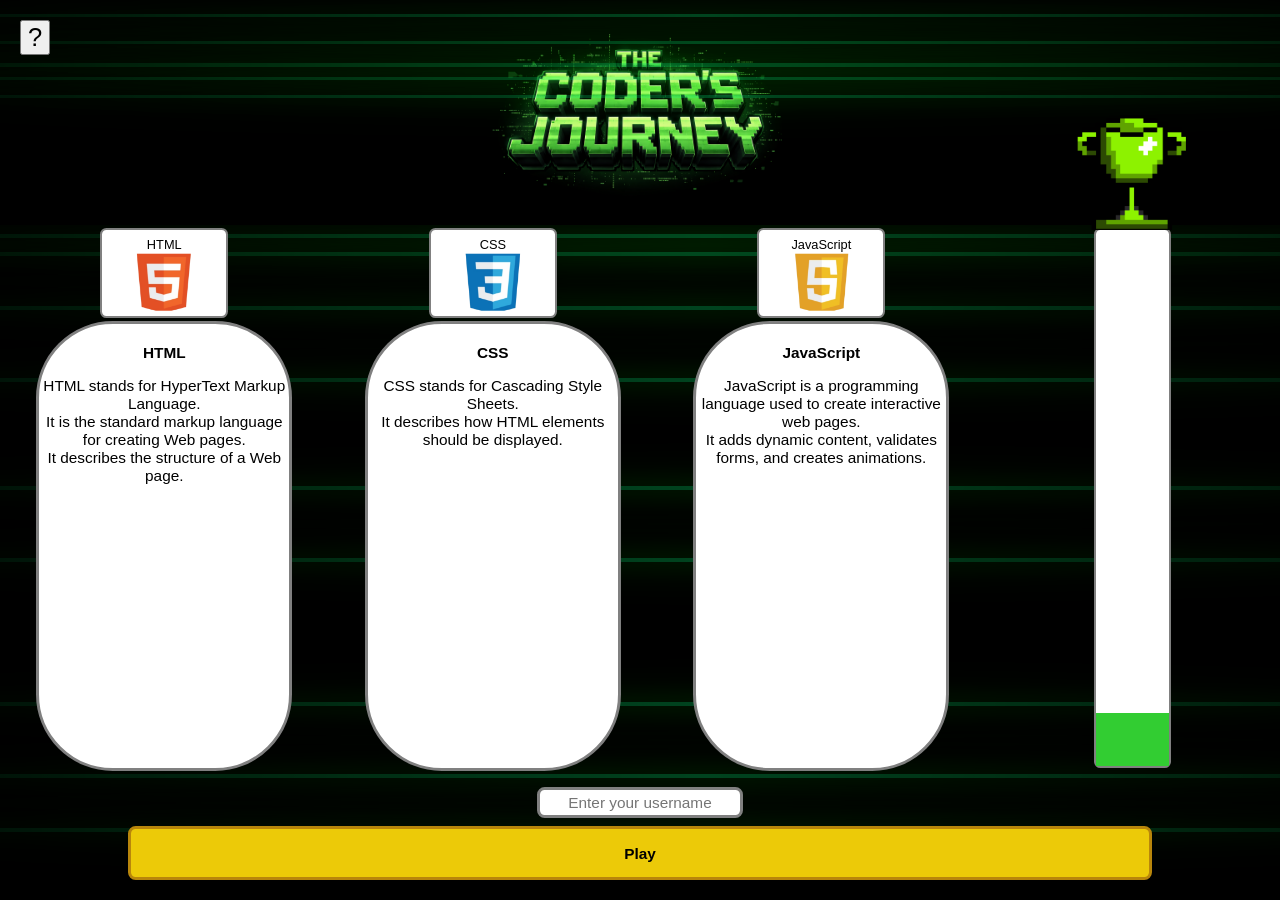
<file: MainMenu.html>
<!DOCTYPE html>

<html lang="en">
  <head>
    <meta charset="utf-8">
    <meta name="viewport" content="width=device-width, initial-scale=1">
    <link rel="stylesheet" type="text/css" href="MainMenu.css">
    <script src="MainMenu.js" defer=""></script>
    <title>Main Menu</title>
  </head>

<body>
  <div id="AnimatedBackground">
    <div class="glitch-line"></div>
    <div class="glitch-line"></div>
    <div class="glitch-line"></div>
    <div class="glitch-line"></div>
    <div class="glitch-line"></div>
    <div class="glitch-line"></div>
    <div class="glitch-line"></div>
    <div class="glitch-line"></div>
    <div class="glitch-line"></div>
    <div class="glitch-line"></div>
    <div class="glitch-line"></div>
    <div class="glitch-line"></div>
  </div>

  <div id="GameTitleContainer">
    <div id="TitleBackdrop">
      <div class="glitch-line"></div>
      <div class="glitch-line"></div>
      <div class="glitch-line"></div>
      <div class="glitch-line"></div>
      <div class="glitch-line"></div>
    </div>
    <img src="Gametitleblack.png" id="GameTitle" alt="Game Title">
  </div>

  <button id="HelpButton">?</button>
<div id="HelpMenu">
    <button id="BackButton">✕</button>
    <div id="HelpContent">

        <h2>⚔️ How to Play</h2>

        <div class="help-section">
            <h3>🎮 Controls</h3>
            <p>Scroll or swipe through the action cards on top of the player. The <span class="highlight">highlighted card</span> in the center is selected. Click it to use it.</p>
        </div>

        <div class="help-section">
            <h3>⚡ Combat & Energy</h3>
            <p>Each turn you choose to <strong>Attack</strong>, <strong>Heal</strong>, or <strong>Skip</strong>. Every attack costs energy — if you run out, you can't attack!</p>
            <ul>
                <li>You recover <strong>+2 energy</strong> automatically after each enemy turn.</li>
                <li>Use <strong>Healers</strong> to restore HP or recharge energy.</li>
                <li>Watch your health bar — it turns <span class="bar-orange">orange</span> below 60% and <span class="bar-red">red</span> below 30%!</li>
            </ul>
        </div>

        <div class="help-section">
            <h3>📈 Progression</h3>
            <ul>
                <li>Enemies get stronger as you advance — higher HP and damage.</li>
                <li>New attacks and healers unlock at levels 4 and 7.</li>
            </ul>
        </div>

        <div class="help-section">
            <h3>🏆 Records</h3>
            <p>Your <strong>fastest clear time</strong> is saved for each enemy you defeat. Try to beat your record! Times are shown as <strong>mm:ss</strong> — the clock pauses when you open the pause menu.</p>
        </div>

        <p>The most important thing is to have fun and enjoy the game!</p>
        <p>~Christophe Moawad</p>
    </div>
</div>

  <div id="MainMenuContainer">
    <div id="InfoContainer">

      <div id="HtmlHeader" class="Header">
        <p style="transform: translateY(-40%);">HTML</p>
        <img src="HtmlIcon.png" alt="HTML icon">
      </div>
      <div id="CssHeader" class="Header">
        <p style="transform: translateY(-40%);">CSS</p>
        <img src="CSSIcon.png" alt="CSS icon">
      </div>
      <div id="JsHeader" class="Header">
        <p style="transform: translateY(-40%);">JavaScript</p>
        <img src="JsIcon.png" alt="JS icon">
      </div>

      <div class="description">
        <p><strong>HTML</strong></p>
        <p>HTML stands for HyperText Markup Language.<br>
           It is the standard markup language for creating Web pages.<br>
           It describes the structure of a Web page.</p>
      </div>
      <div class="description">
        <p><strong>CSS</strong></p>
        <p>CSS stands for Cascading Style Sheets.<br>
           It describes how HTML elements should be displayed.</p>
      </div>
      <div class="description">
        <p><strong>JavaScript</strong></p>
        <p>JavaScript is a programming language used to create interactive web pages.<br>
           It adds dynamic content, validates forms, and creates animations.</p>
      </div>

    </div>

    <div id="PlayerProgress">
      <div id="ProgressBar"></div>
      <img id="Trophy" src="Trophy.png" alt="Trophy">
    </div>

  </div>

  <input type="text" id="UsernameInput" placeholder="Enter your username">
  <button id="PlayButton">Play</button>

</body>
</html>
</file>
<file: CoursesMenu.css>
body {
    font-size: 1vw;;
    background-color: black;
    color: green;
    font-family: 'Consolas', 'Courier New', monospace;
    padding: 2vw 6vw 2vw 6vw;
    line-height: 1.5em;
}

h1 {
    font-size: 3vw;
    margin-bottom: 0.5em;
    color: greenyellow;
    margin: 0 auto 1rem auto;
    text-align: center;
    font-weight: bold;
}

h4 {
    font-size: 2vw;
    margin-bottom: 0.5em;
    color: lightgreen;
    margin: 0 auto 1rem auto;
    text-align: left;
    font-weight: bold;
}

.code {
    display: block;
    width: 40vw;
    margin-left: 5em;
    background-color: #1e1e1e;    
    padding: 0.5em;
    margin-left: auto;
    margin-right: auto;
    border: 0.2em solid #3c3c3c;    
    border-radius: 10px;
    color: #d4d4d4;                   
}

pre {
    font-family: 'Consolas', 'Courier New', monospace;
    font-size: 0.9em;
    line-height: 1.3em;
    white-space: pre-wrap; /* Preserve whitespace and allow wrapping */
    word-wrap: break-word; /* Allow long words to skip to next line */
}


.nf {
    color: #dcdcaa;  
}

.cp {
    color: #569cd6;
}

/* VS Code purple for keywords like const/let/if/for */
.k {
    color: #c586c0;  
}

/* Number literals */
.kw {
    color: #b5cea8;  
}

/* Elements */
.nt {
    color: #569cd6;
    font-weight: normal;
}

/* Method calls and identifiers (variable names) */
.na {
    color: #9cdcfe;  
}

/* Operators = > < + * etc */
.o {
    color: #d4d4d4;   
}

/* String values */
.s {
    color: #ce9178;  
}

/* Comments */
.comment {
    color: #6a9955;  
    font-style: italic;
}

/* Punctuation: ( ) { } [ ] . , ; */
.p {
    color: #808080;  
}

#BackButton {
    position: fixed;
    top: 1rem;
    right: 1rem;
    width: 5vw;
    height: 3vh;
    background-color: black;
    border: 0.2em solid grey;
    border-radius: 0.5em;
    text-align: center;
}

#BackButton:Hover {
    background-color: rgb(236, 202, 8);
    border: 0.2em solid darkgoldenrod;
    color: black;
    font-size: 1.1vw;
    cursor: pointer;
}

@media (max-width: 600px) {
    body {
        font-size: 3vw;
        padding: 5vw 10vw;
    }

    h1 {
        font-size: 6vw;
    }

    h2 {
        font-size: 4vw;
    }

    .code {
        width: 60vw;
        font-size: 2.5vw;
    }
}

@media (min-width: 600px) {
    body {
        font-size: 1vw;
    }

    h1 {
        font-size: 3vw;
    }

    h4 {
        font-size: 2vw;
    }

    .code {
        width: 40vw;
        font-size: 0.9em;
    }
}
</file>
<file: GameMenu.css>
body {
    background-color: black;
    color: white;
    font-family: Arial, sans-serif;
    margin: 0;
    padding: 0;
}

.menu {
    margin-top: 8%;
    display: grid;
    grid-template-columns: repeat(5, 1fr);
    gap: 2vw; /* space between levels */
    transform: translateX(-2%);
}

.level-time {
    font-size: 1vw;
    color: gold;
    margin-bottom: 0.5vh;
    text-align: center;
    font-weight: bold;
}

.level {
    display: flex;
    flex-direction: column; 
    align-items: center;
    gap: 0vw;
}

.button {
    width: 10svw;
    height: 10vh;
}

.button.locked {
    cursor: not-allowed;
}

.button.unlocked {
    cursor: pointer;
}

#BackButton {
    position: fixed;
    top: 1vh;
    left: 0.5vw;
    width: 5vw;
    height: 3vh;
    background-color: black;
    color: white;
    border: 0.2em solid grey;
    border-radius: 0.5em;
    text-align: center;
    cursor: pointer;
    font-size: 0.9vw;
}

.enemysilouhette.locked {
    filter: brightness(0) contrast(100%) invert(1);
}

:root {
    --accent: rgb(236, 202, 8);
    --accent-dark: darkgoldenrod;
    --green-glow: rgba(0, 255, 128, 0.7);
}

#AnimatedBackground {
    position: fixed;
    inset: 0;
    z-index: -1;
    overflow: hidden;
}

.glitch-line {
    position: absolute;
    left: -20%;
    width: 150%;
    height: 0.3em;
    background: linear-gradient(
        to right,
        transparent,
        var(--green-glow),
        transparent
    );
    filter:
        drop-shadow(0 0 10px lime)
        drop-shadow(0 0 20px #0f0);
    animation: lineMove 4s linear infinite, lineBlink 1.8s linear infinite;
    opacity: 0.35;
}

.glitch-line:nth-child(1)  { top:  6%; animation-duration: 5s; }
.glitch-line:nth-child(2)  { top: 18%; animation-duration: 4.2s; animation-delay: 0.8s; }
.glitch-line:nth-child(3)  { top: 28%; animation-duration: 5.7s; animation-delay: 0.5s; }
.glitch-line:nth-child(4)  { top: 34%; animation-duration: 3.9s; animation-delay: 0.2s; }
.glitch-line:nth-child(5)  { top: 42%; animation-duration: 6.2s; animation-delay: 1.1s; }
.glitch-line:nth-child(6)  { top: 54%; animation-duration: 5.5s; animation-delay: 0.9s; }
.glitch-line:nth-child(7)  { top: 62%; animation-duration: 4.8s; animation-delay: 0.3s; }
.glitch-line:nth-child(8)  { top: 78%; animation-duration: 3.2s; animation-delay: 1.3s; }
.glitch-line:nth-child(9)  { top: 86%; animation-duration: 5.3s; animation-delay: 0.7s; }
.glitch-line:nth-child(10) { top: 12%; animation-duration: 4.6s; animation-delay: 0.4s; }
.glitch-line:nth-child(11) { top: 26%; animation-duration: 6.0s; animation-delay: 1.0s; }
.glitch-line:nth-child(12) { top: 92%; animation-duration: 4.4s; animation-delay: 0.6s; }

@keyframes lineMove {
    0%   { transform: translate(-120%,   0)   scaleY(1);    }
    10%  { transform: translate(-80%,    5px) scaleY(1.1);  }
    20%  { transform: translate(-40%,   -5px) scaleY(0.95); }
    30%  { transform: translate(0,      12px) scaleY(1.2);  }
    40%  { transform: translate(40%,   -10px) scaleY(1);    }
    50%  { transform: translate(80%,    5px)  scaleY(1.1);  }
    60%  { transform: translate(120%,  -12px) scaleY(0.95); }
    70%  { transform: translate(140%,   8px)  scaleY(1.05); }
    80%  { transform: translate(160%,  -6px)  scaleY(0.98); }
    100% { transform: translate(200%,   0)    scaleY(1);    }
}

@keyframes lineBlink {
    0%, 35%, 100%       { opacity: 0.15; }
    40%, 45%, 65%, 70%  { opacity: 0.72; }
}

@media (max-width: 768px) {
    .menu {
        grid-template-columns: repeat(2, 1fr);
        gap: 4vw;
        margin-top: 15%;
    }

    .button {
        width: 30vw;
        height: 8vh;
    }

    #BackButton {
        width: 15vw;
        height: 4vh;
        font-size: 3vw;
    }
}
</file>
<file: MainMenu.css>
:root {
    --accent: rgb(236, 202, 8);
    --accent-dark: darkgoldenrod;
    --green-glow: rgba(0, 255, 128, 0.7);
}

* {
    box-sizing: border-box;
}

body {
    background-color: black;
    color: white;
    font-family: Arial, sans-serif;
    margin: 0;
    padding: 0;
}

#AnimatedBackground {
    position: fixed;
    inset: 0;
    z-index: -1;
    overflow: hidden;
}

.glitch-line {
    position: absolute;
    left: -20%;
    width: 150%;
    height: 0.3em;
    background: linear-gradient(
        to right,
        transparent,
        var(--green-glow),
        transparent
    );
    filter:
        drop-shadow(0 0 10px lime)
        drop-shadow(0 0 20px #0f0);
    animation: lineMove 4s linear infinite, lineBlink 1.8s linear infinite;
    opacity: 0.35;
}

.glitch-line:nth-child(1)  { top:  6%; animation-duration: 5s; }
.glitch-line:nth-child(2)  { top: 18%; animation-duration: 4.2s; animation-delay: 0.8s; }
.glitch-line:nth-child(3)  { top: 28%; animation-duration: 5.7s; animation-delay: 0.5s; }
.glitch-line:nth-child(4)  { top: 34%; animation-duration: 3.9s; animation-delay: 0.2s; }
.glitch-line:nth-child(5)  { top: 42%; animation-duration: 6.2s; animation-delay: 1.1s; }
.glitch-line:nth-child(6)  { top: 54%; animation-duration: 5.5s; animation-delay: 0.9s; }
.glitch-line:nth-child(7)  { top: 62%; animation-duration: 4.8s; animation-delay: 0.3s; }
.glitch-line:nth-child(8)  { top: 78%; animation-duration: 3.2s; animation-delay: 1.3s; }
.glitch-line:nth-child(9)  { top: 86%; animation-duration: 5.3s; animation-delay: 0.7s; }
.glitch-line:nth-child(10) { top: 12%; animation-duration: 4.6s; animation-delay: 0.4s; }
.glitch-line:nth-child(11) { top: 26%; animation-duration: 6.0s; animation-delay: 1.0s; }
.glitch-line:nth-child(12) { top: 92%; animation-duration: 4.4s; animation-delay: 0.6s; }

@keyframes lineMove {
    0%   { transform: translate(-120%,   0)   scaleY(1);    }
    10%  { transform: translate(-80%,    5px) scaleY(1.1);  }
    20%  { transform: translate(-40%,   -5px) scaleY(0.95); }
    30%  { transform: translate(0,      12px) scaleY(1.2);  }
    40%  { transform: translate(40%,   -10px) scaleY(1);    }
    50%  { transform: translate(80%,    5px)  scaleY(1.1);  }
    60%  { transform: translate(120%,  -12px) scaleY(0.95); }
    70%  { transform: translate(140%,   8px)  scaleY(1.05); }
    80%  { transform: translate(160%,  -6px)  scaleY(0.98); }
    100% { transform: translate(200%,   0)    scaleY(1);    }
}

@keyframes lineBlink {
    0%, 35%, 100%       { opacity: 0.15; }
    40%, 45%, 65%, 70%  { opacity: 0.72; }
}

#GameTitleContainer {
    position: relative;
    display: block;
    margin-bottom: 0.25em;
    background-color: black;
    overflow: hidden;
}

#TitleBackdrop {
    position: absolute;
    inset: 0;
    z-index: 1;
    pointer-events: none;
    overflow: hidden;
}

#GameTitle {
    display: block;
    margin-left: auto;
    margin-right: auto;
}

#UsernameInput {
    display: block;
    background-color: white;
    border: 0.2em solid grey;
    border-radius: 0.5em;
    text-align: center;
    margin-left: auto;
    margin-right: auto;
    color: black;
    font-size: larger;
    padding: 0.25em;
    margin-bottom: 0.5em;
    transition: background-color 0.2s, border-color 0.2s;
}

#PlayButton {
    display: block;
    background-color: var(--accent);
    border: 0.2em solid var(--accent-dark);
    border-radius: 0.5em;
    text-align: center;
    margin-left: auto;
    margin-right: auto;
    color: black;
    font-size: larger;
    cursor: pointer;
    font-weight: bold;
    transition: background-color 0.2s, transform 0.1s;
}
#PlayButton:hover {
    background-color: #f5d800;
    transform: scale(1.02);
}
#PlayButton:active {
    transform: scale(0.98);
}

/* Help Menu Styles */
#HelpButton {
    position: absolute;
    top: 20px;
    left: 20px;
    cursor: pointer;
    z-index: 5;
    font-size: 2vw;
}

#HelpMenu {
    position: absolute;
    top: 0;
    left: 0;
    width: 100%;
    height: 100%;
    background-color: rgba(0, 0, 0, 0.85);
    display: none;
    justify-content: center;
    align-items: center;
    z-index: 10;
    overflow-y: auto;
}

#BackButton {
    position: absolute;
    top: 20px;
    right: 20px;
    font-size: 1.5vw;
    cursor: pointer;
    background: transparent;
    border: none;
    color: white;
}

#HelpContent {
    background: #101011;
    border: 2px solid rgb(32, 71, 11);
    border-radius: 1vw;
    padding: 2vw;
    width: 80vw;
    max-height: 80vh;
    overflow-y: auto;
    color: white;
}

#HelpContent h2 {
    text-align: center;
    color: rgb(32, 71, 11);;
    font-size: 2vw;
    margin-bottom: 1.5vw;
}

#HelpContent h3 {
    color: rgb(32, 71, 11);;
    font-size: 1.3vw;
    margin-bottom: 0.5vw;
}

.help-section {
    background: rgba(255,255,255,0.05);
    border-left: 3px solid rgb(32, 71, 11);;
    border-radius: 0.5vw;
    padding: 1vw 1.5vw;
    margin-bottom: 1.2vw;
}

.help-section p, .help-section li {
    font-size: 1vw;
    line-height: 1.6;
    color: #ddd;
}

.highlight {
    color: gold;
    font-weight: bold;
}

.bar-orange { color: orange; font-weight: bold; }
.bar-red    { color: red;    font-weight: bold; }

/* Turn flow diagram */
.turn-flow {
    display: flex;
    align-items: center;
    gap: 0.8vw;
    margin-top: 0.8vw;
    flex-wrap: wrap;
}

.turn-box {
    padding: 0.5vw 1vw;
    border-radius: 0.5vw;
    font-size: 0.9vw;
    font-weight: bold;
}

.player-turn {
    background: #2a5298;
    border: 1px solid #6fa3ef;
    color: white;
}

.enemy-turn {
    background: #7b2d2d;
    border: 1px solid #e06060;
    color: white;
}

.turn-arrow {
    color: gold;
    font-size: 1.2vw;
}

@media (min-width: 769px) {
    body {
        font-size: 1vw;
    }

    #GameTitle {
        width: 25vw;
        height: 25vh;
    }

    #MainMenuContainer {
        display: grid;
        grid-template-columns: auto auto;
    }

    #InfoContainer {
        display: grid;
        grid-template-columns: auto auto auto;
        grid-template-rows: auto auto;
    }

    .Header {
        display: inline-block;
        width: 10vw;
        height: 10vh;
        color: black;
        background-color: white;
        border: 0.2em solid grey;
        border-radius: 0.5em;
        text-align: center;
        margin-bottom: 0.25em;
        margin-right: auto;
        margin-left: auto;
    }

    .Header img {
        width: 4.5vw;
        height: 4.5vw;
        object-fit: cover;
        transform: translateY(-30%);
    }

    .Header:hover {
        background-color: var(--accent);
        border: 0.2em solid var(--accent-dark);
        font-size: 1.1vw;
        cursor: pointer;
    }

    .description {
        display: inline-block;
        width: 20vw;
        height: 50vh;
        background-color: white;
        border: 0.2em solid grey;
        border-radius: 5em;
        text-align: center;
        margin-bottom: 1em;
        margin-right: auto;
        margin-left: auto;
        color: black;
        font-size: larger;
        padding: 0.25em;
    }

    #PlayerProgress {
        position: relative;
        display: inline-block;
        width: 6vw;
        height: 60vh;
        background-color: white;
        border: 0.2em solid grey;
        border-radius: 0.5em;
        text-align: center;
        margin-bottom: 0.25em;
        margin-right: auto;
        margin-left: auto;
        overflow: visible;
        z-index: 1;
    }

    #Trophy {
        position: absolute;
        left: 50%;
        bottom: 100%;
        top: auto;
        transform: translateX(-50%);
        width: clamp(5vw, 9vw, 13vw);
        height: auto;
        z-index: 2;
        object-fit: contain;
    }

    #ProgressBar {
        position: absolute;
        bottom: 0;
        left: 0;
        width: 100%;
        height: 0%;
        background-color: limegreen;
        transition: height 1s ease;
    }

    #PlayButton {
        width: 80vw;
        height: 6vh;
        padding-top: 0.25em;
    }
}

@media (max-width: 768px) {
    body {
        font-size: 3.5vw;
        padding-bottom: 2em;
    }

    /* Title */
    #GameTitle {
        width: 70vw;
        height: auto;
    }

    #MainMenuContainer {
        display: flex;
        flex-direction: column;
        align-items: center;
        gap: 1.5em;
        padding: 0 4vw;
    }

    #PlayerProgress {
        position: relative;
        width: 88vw;
        height: 2.8em;           /* short horizontal bar */
        background-color: white;
        border: 0.2em solid grey;
        border-radius: 0.5em;
        overflow: visible;
        z-index: 1;
    }

    #ProgressBar {
        position: absolute;
        top: 0;
        left: 0;
        width: 0%;               
        height: 100%;
        background-color: limegreen;
        transition: width 1s ease;
        border-radius: 0.4em;
    }

    #Trophy {
        position: absolute;
        right: 100%;
        top: 50%;
        left: auto;
        bottom: auto;
        transform: translateY(-50%);
        width: clamp(8vw, 12vw, 18vw);
        height: auto;
        z-index: 2;
        object-fit: contain;
    }

    #InfoContainer {
        display: flex;
        flex-direction: column;
        align-items: center;
        gap: 1em;
        width: 100%;
    }

    .Header {
        display: inline-flex;
        align-items: center;
        justify-content: center;
        gap: 0.4em;
        width: 88vw;
        min-height: 3.2em;
        background-color: white;
        border: 0.2em solid grey;
        border-radius: 0.5em;
        text-align: center;
        color: black;
        font-size: 4vw;
        font-weight: bold;
        cursor: pointer;
        transition: background-color 0.2s;
    }
    .Header img {
        width: 2em;
        height: 2em;
        object-fit: cover;
    }
    .Header p {
        margin: 0;
    }
    .Header:hover,
    .Header:active {
        background-color: var(--accent);
        border-color: var(--accent-dark);
    }

    .description {
        width: 88vw;
        height: auto;
        min-height: 0;
        background-color: white;
        border: 0.2em solid grey;
        border-radius: 1.5em;
        text-align: center;
        color: black;
        font-size: 3.5vw;
        padding: 1em;
        margin: 0;
    }

    #PlayButton {
        width: 88vw;
        min-height: 3.2em;
        padding: 0.6em 1em;
        font-size: 5vw;
        margin-top: 0.5em;
    }
}
</file>
